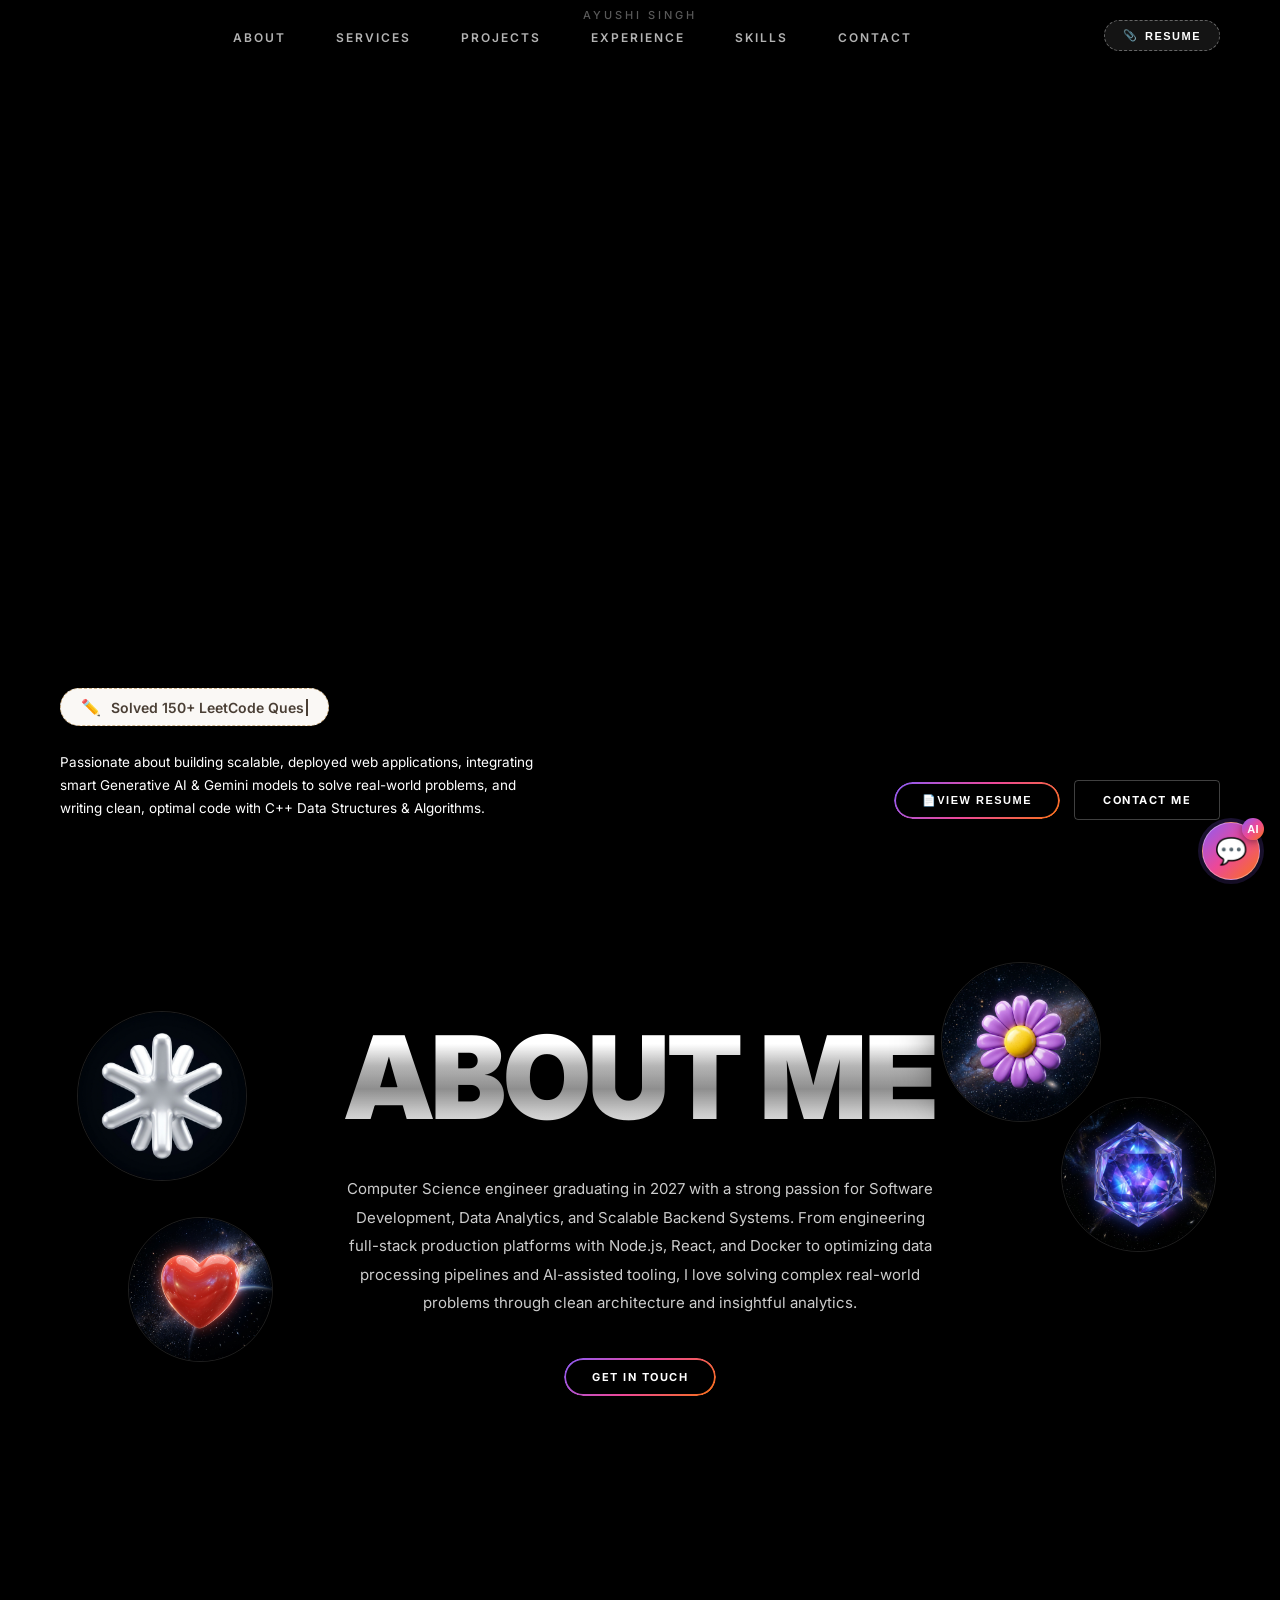
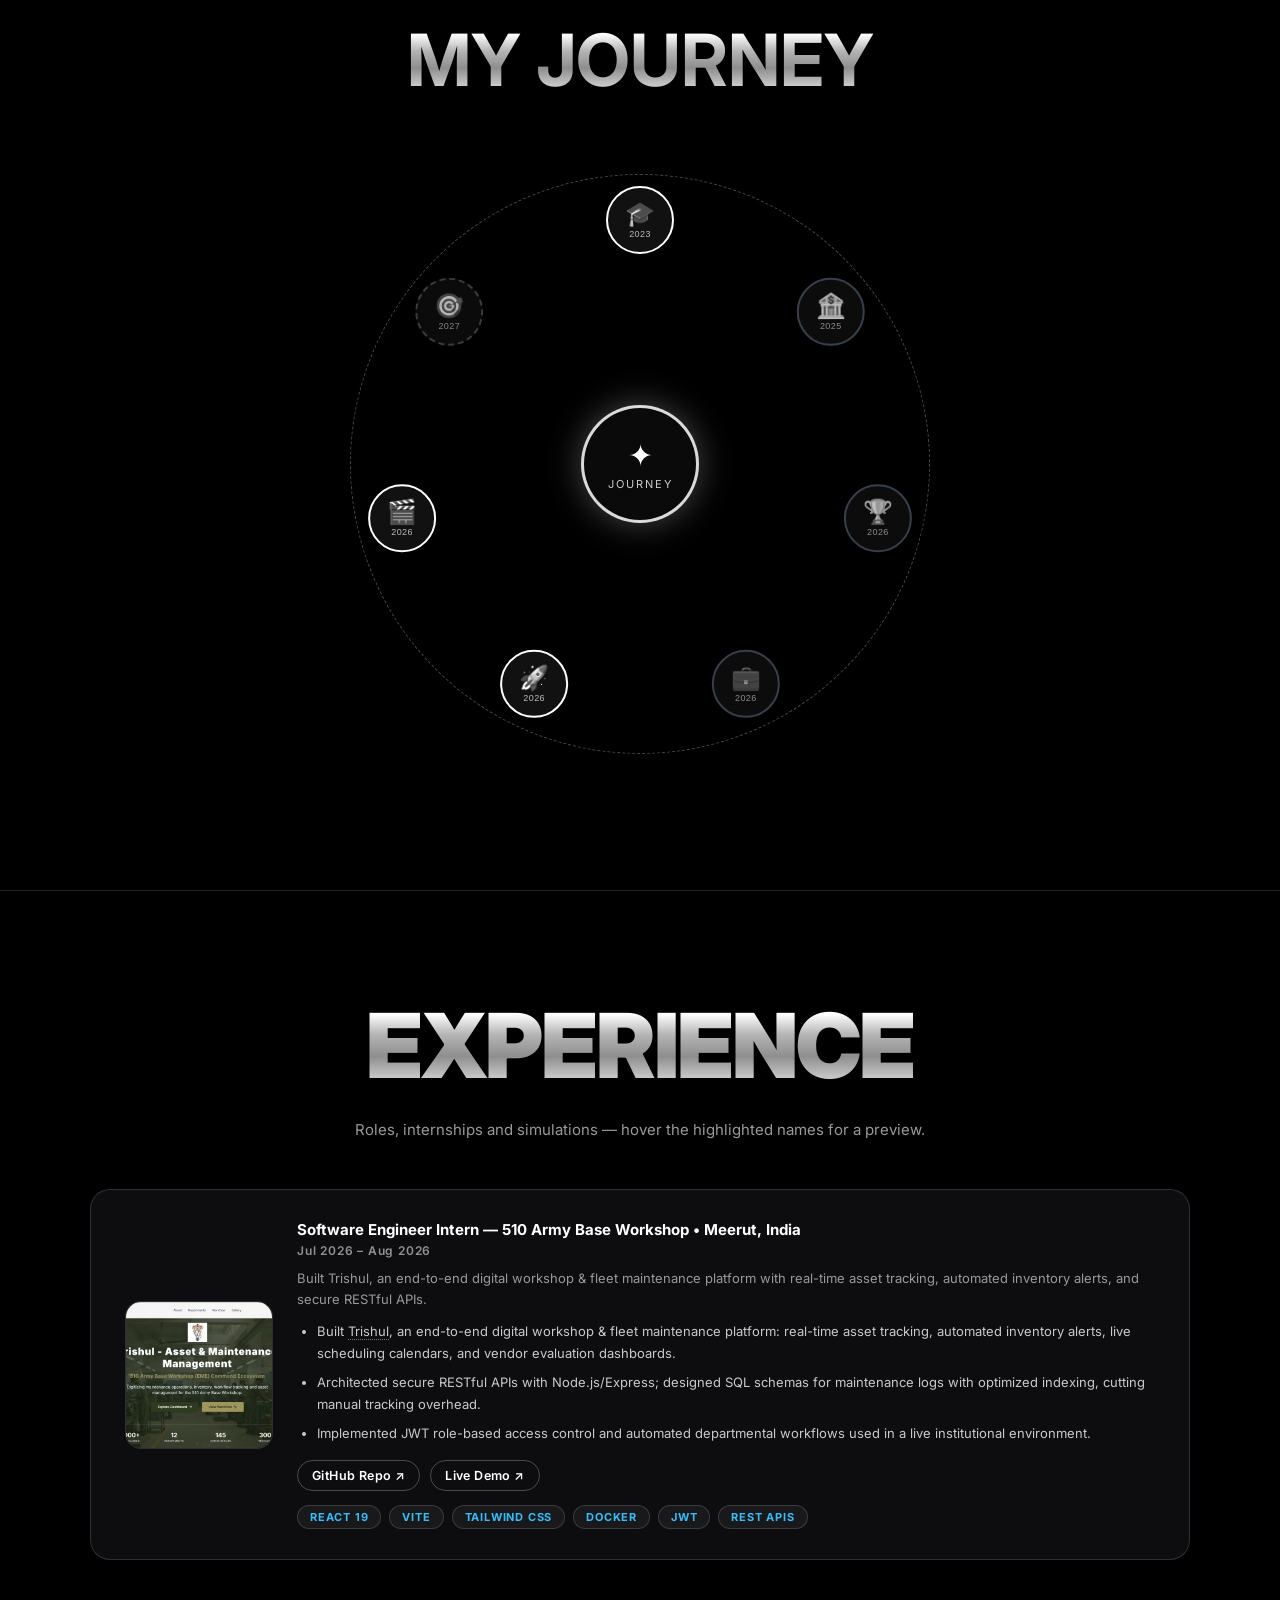
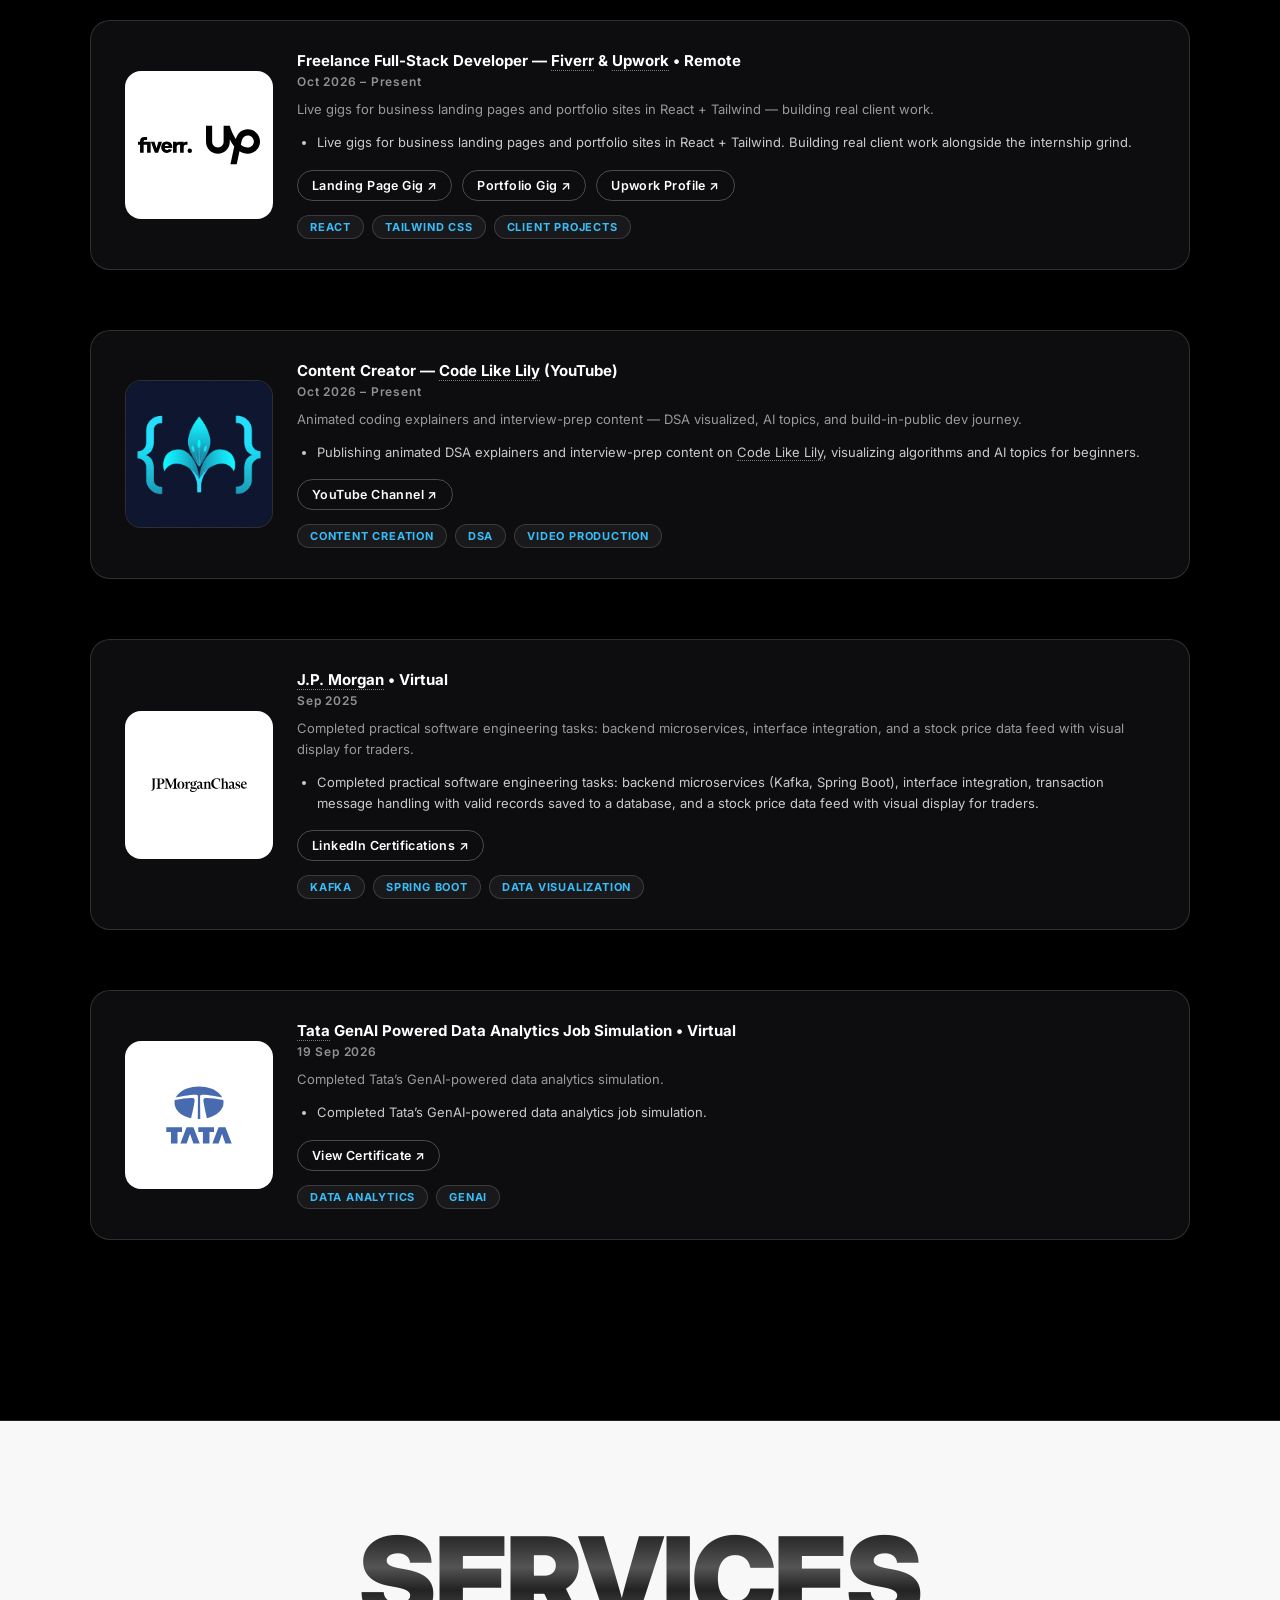
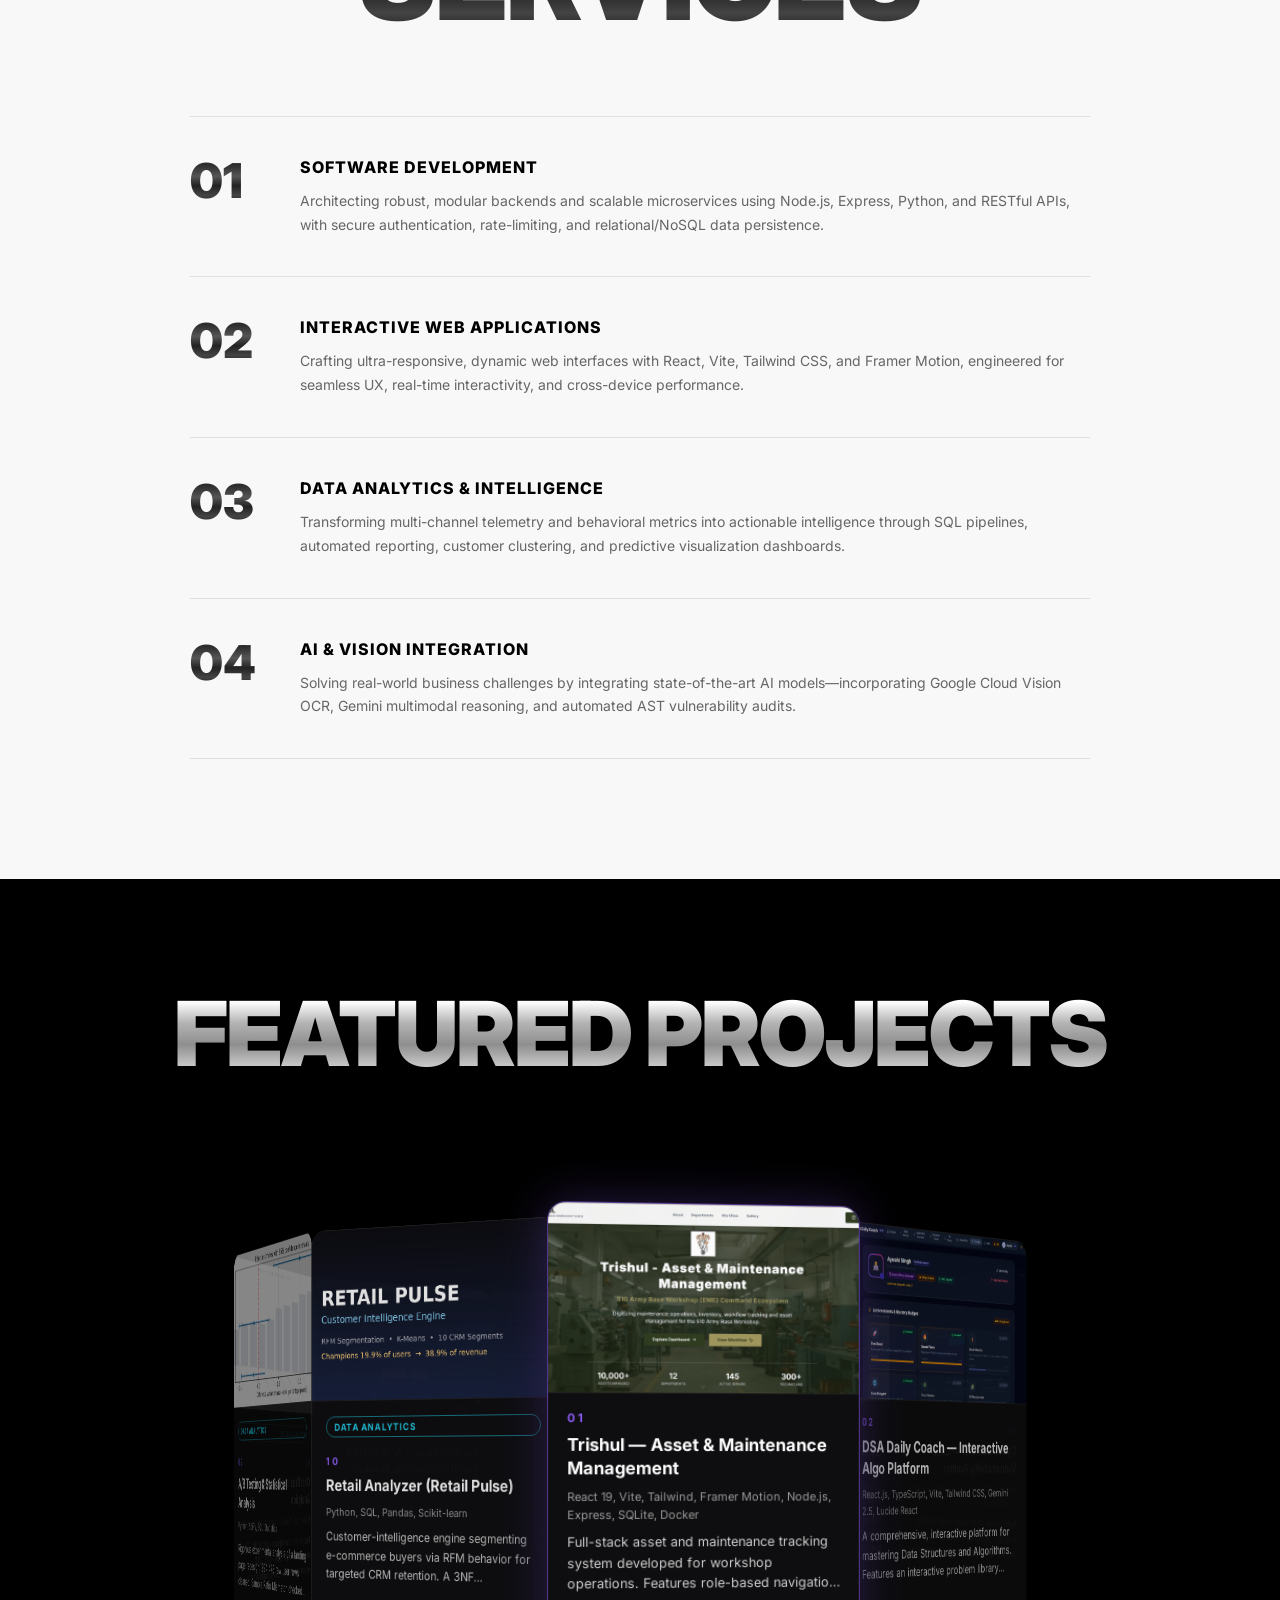
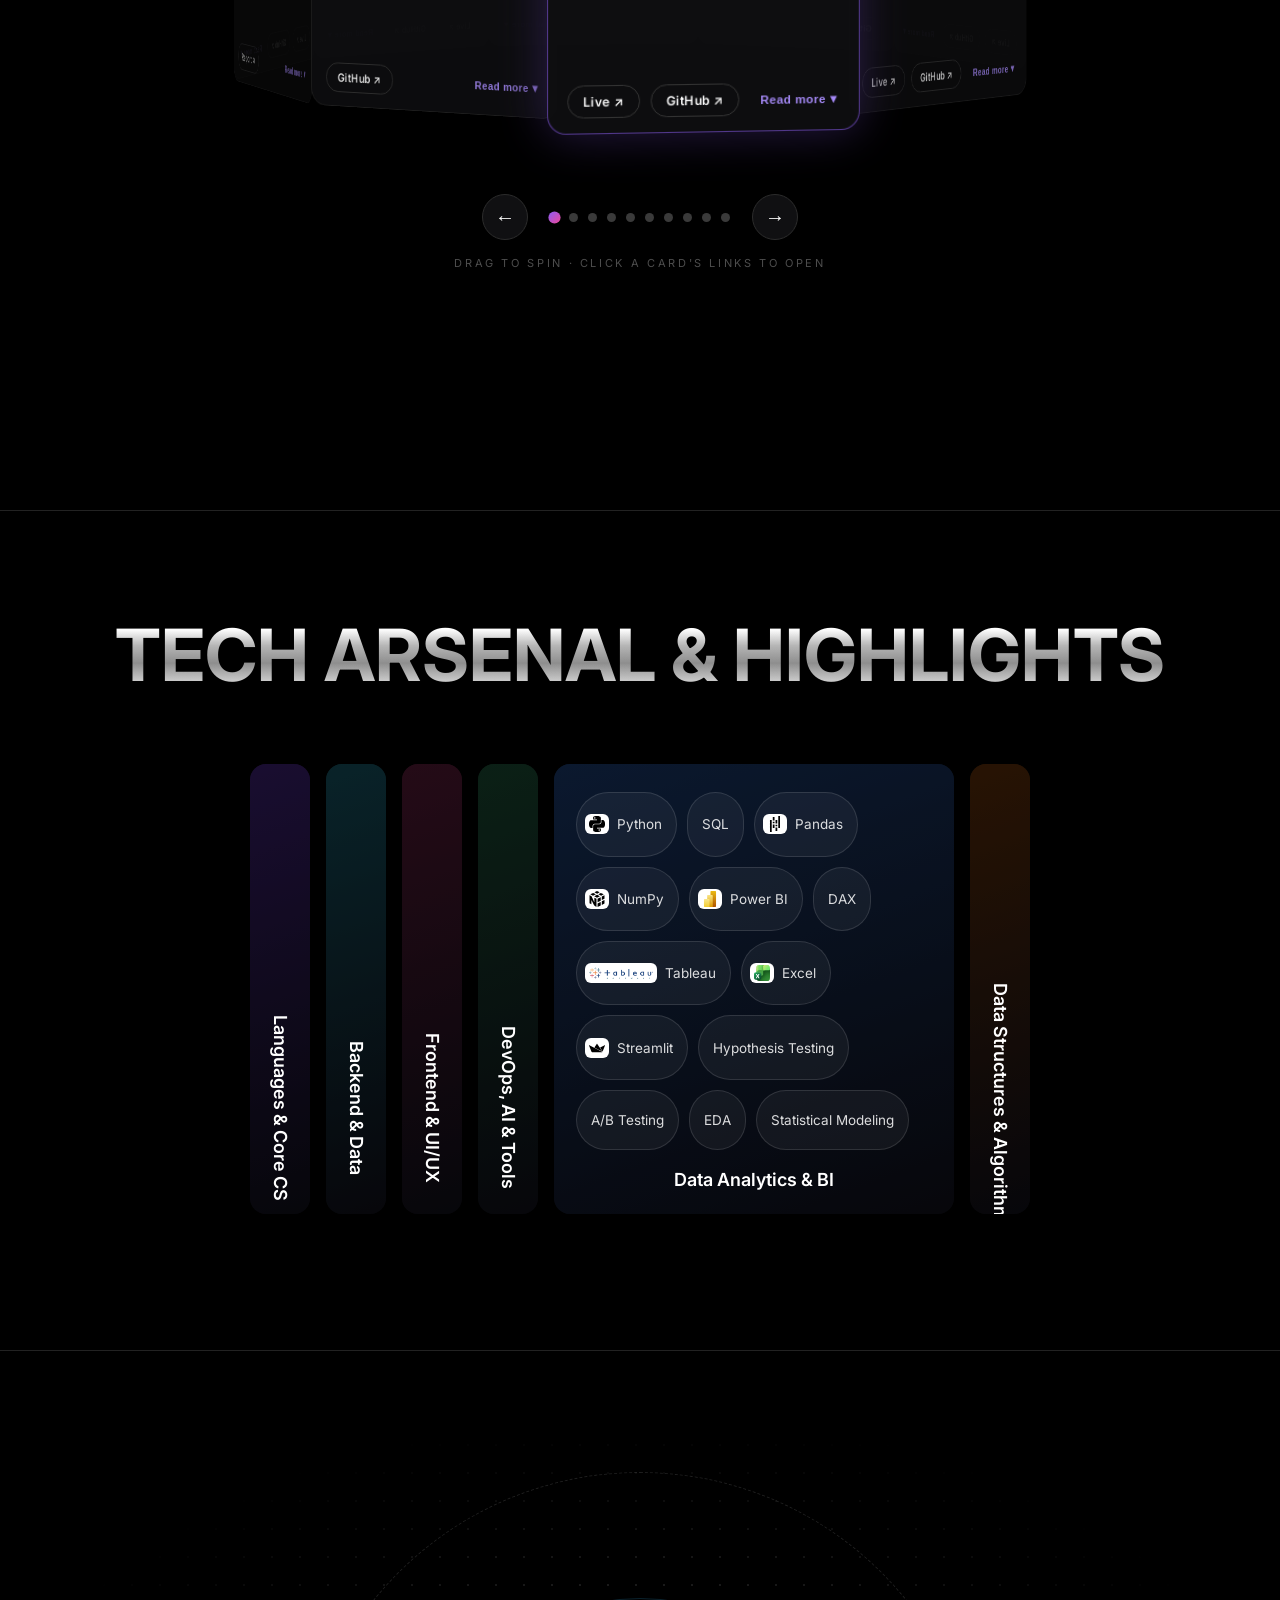
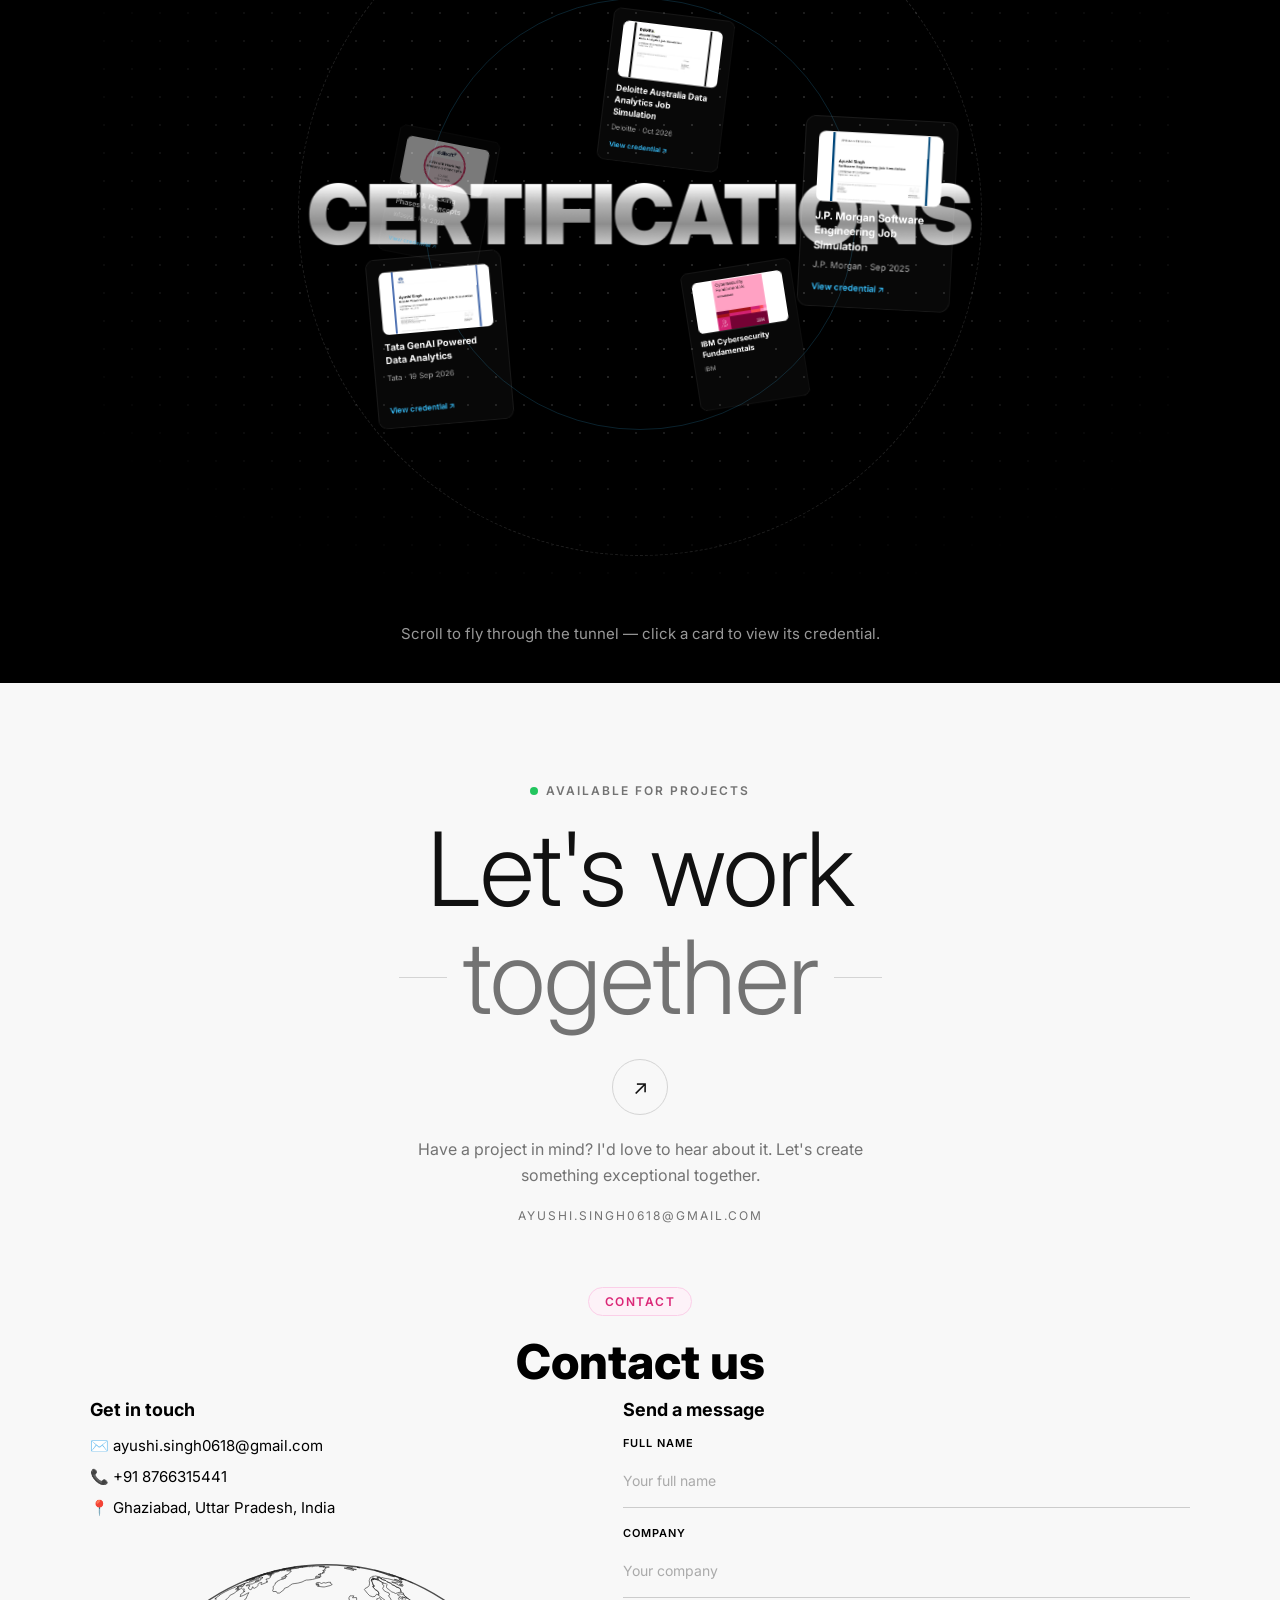
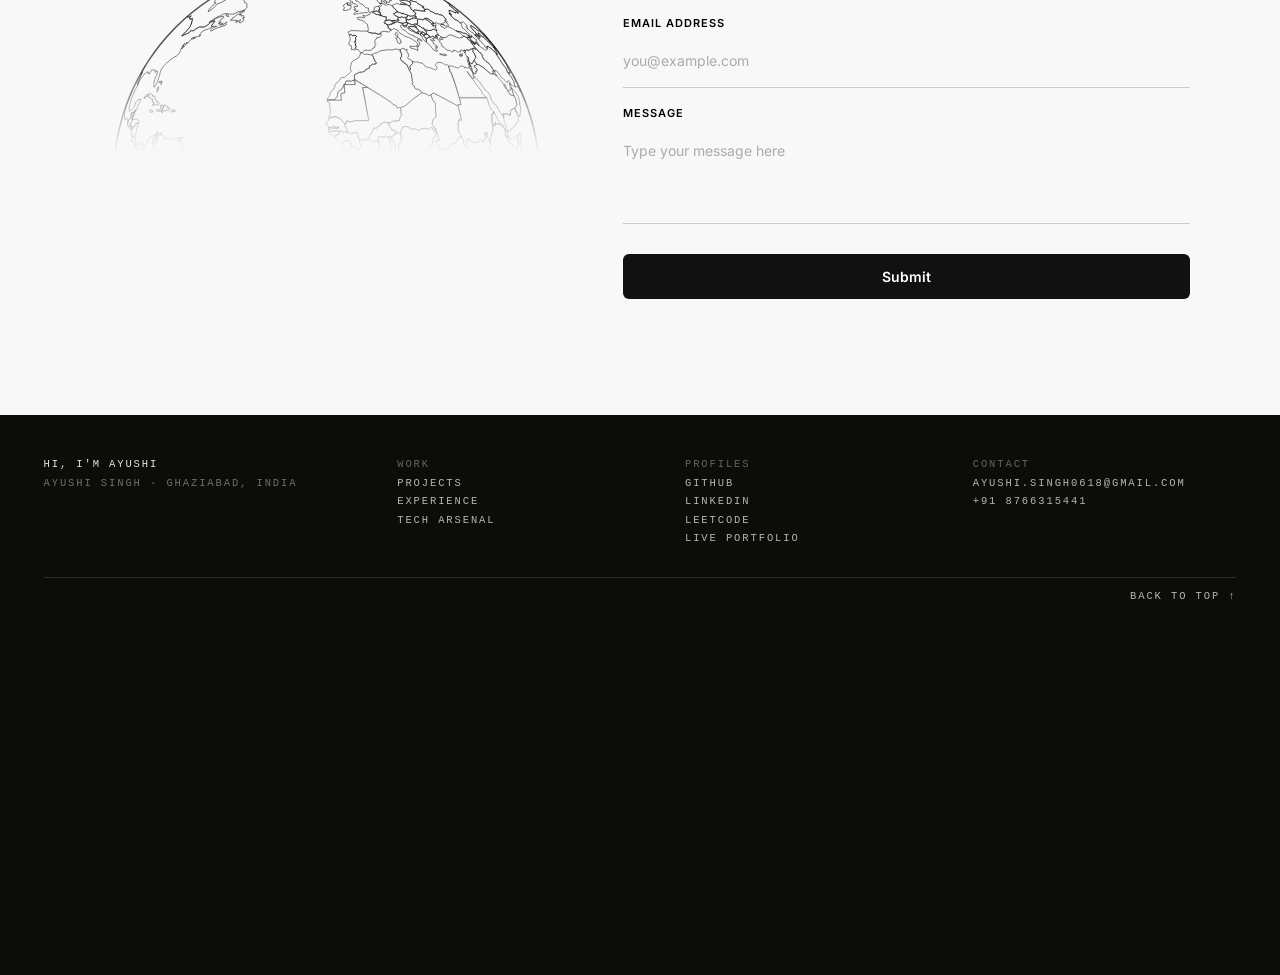
<file: index.html>
<!DOCTYPE html>
<html lang="en">

<head>
  <meta charset="UTF-8">
  <meta name="viewport" content="width=device-width, initial-scale=1.0">
  <meta name="description"
    content="Ayushi Singh — Software Developer, Data Analyst & Software Engineer. Building interactive web applications, high-scale backends and data-driven systems.">
  <title>Ayushi Singh — Software Developer & Data Analyst</title>
  <link rel="stylesheet" href="style.css">
  <link rel="icon"
    href="data:image/svg+xml,<svg xmlns='http://www.w3.org/2000/svg' viewBox='0 0 100 100'><text y='.9em' font-size='90'>💻</text></svg>">
</head>

<body>

  <!-- ===== VAPOUR TEXT INTRO ===== -->
  <div id="vapour-intro" aria-hidden="true">
    <canvas id="vapour-canvas"></canvas>
    <p class="vapour-skip-hint">click anywhere to skip</p>
  </div>

  <!-- ===== NAVIGATION ===== -->
  <nav class="navbar" id="navbar">
    <span class="nav-center">Ayushi Singh</span>
    <ul class="nav-links">
      <li><a href="#about">About</a></li>
      <li><a href="#services">Services</a></li>
      <li><a href="#projects">Projects</a></li>
      <li><a href="#experience">Experience</a></li>
      <li><a href="#skills">Skills</a></li>
      <li><a href="#contact">Contact</a></li>
    </ul>
    <button class="btn-resume-nav" id="open-resume-nav" title="View Ayushi's Resume">
      <span>📎</span> Resume
    </button>
  </nav>

  <!-- ===== HERO SECTION ===== -->
  <section class="hero" id="hero">
    <div class="hwf-root" data-hwf-root data-wordmark="hi i'm ayushi" data-show-full="true" data-bg="#000000" data-ink="#e9e4da" data-warm="#e9762b" style="height: 340px; --hwf-bg: #000000; --hwf-ink: #e9e4da; --hwf-mono: 'JetBrains Mono', 'SF Mono', ui-monospace, Menlo, Consolas, monospace;">
      <canvas aria-hidden="true"></canvas>
      <span class="hwf-sr">Hi, I'm Ayushi</span>
    </div>
    <h1 class="hwf-sr">Hi, I'm Ayushi</h1>

    <div class="hero-character-wrap">
      <img src="assets/ayushi-avatar.jpg" alt="3D Stylized Avatar of Ayushi Singh" class="hero-character">
    </div>

    <div class="hero-bottom">
      <div class="hero-subtitle-box">
        <div class="hero-typewriter-pill">
          <span class="typewriter-icon-left">✏️</span>
          <span class="typewriter-text" id="typewriter">Full Stack Software Engineer</span>
        </div>
        <p class="hero-subtitle"
          style="color: #ffffff; text-transform: none; font-size: 13.5px; line-height: 1.7; max-width: 480px; font-weight: 400; letter-spacing: 0;">
          Passionate about building scalable, deployed web applications, integrating smart Generative AI & Gemini models
          to solve real-world problems, and writing clean, optimal code with C++ Data Structures & Algorithms.
        </p>
      </div>
      <div class="hero-actions">
        <button class="btn-gradient" id="hero-resume-btn">
          <span>📄</span> View Resume
        </button>
        <a href="#contact" class="btn-outline-hero" id="hero-cta">Contact Me</a>
      </div>
    </div>
  </section>

  <!-- ===== ABOUT ME SECTION ===== -->
  <section class="about" id="about">
    <!-- Decorative 3D elements -->
    <div class="about-decor decor-star">
      <img src="assets/3d-star.jpg" alt="" aria-hidden="true">
    </div>
    <div class="about-decor decor-gem">
      <img src="assets/3d-gem.jpg" alt="" aria-hidden="true">
    </div>
    <div class="about-decor decor-heart">
      <img src="assets/3d-heart.jpg" alt="" aria-hidden="true">
    </div>
    <div class="about-decor decor-flower">
      <img src="assets/3d-flower.jpg" alt="" aria-hidden="true">
    </div>

    <h2 class="about-heading chrome-text reveal">ABOUT ME</h2>
    <p class="about-text reveal delay-1">
      Computer Science engineer graduating in 2027 with a strong passion for Software Development, Data Analytics, and
      Scalable Backend Systems.
      From engineering full-stack production platforms with Node.js, React, and Docker to optimizing data processing
      pipelines and AI-assisted tooling,
      I love solving complex real-world problems through clean architecture and insightful analytics.
    </p>
    <div class="about-btn reveal delay-2">
      <a href="#contact" class="btn-gradient">Get In Touch</a>
    </div>
  </section>


  <!-- ===== EXPERIENCE SECTION ===== -->
  <section class="experience-section" id="experience">
    <div class="experience-container">
      <h2 class="chrome-text reveal"
        style="text-align: center; font-size: clamp(40px, 7vw, 90px); margin-bottom: 20px; font-weight: 900; letter-spacing: -2px;">
        EXPERIENCE</h2>
      <p class="reveal" style="text-align:center; color: rgba(255,255,255,0.6); margin-bottom: 50px; font-size: 15px;">
        Roles, internships and simulations &mdash; hover the highlighted names for a preview.</p>

      <div class="experience-list reveal delay-1">
      <div class="experience-bar reveal">
        <div class="exp-media"><img src="assets/trishul-1.png" alt="Trishul project screenshot" loading="lazy"></div>
        <div class="exp-details">
          <h4>Software Engineer Intern &mdash; 510 Army Base Workshop &bull; Meerut, India</h4>
          <div class="exp-date">Jul 2026 &ndash; Aug 2026</div>
          <p class="exp-desc">Built Trishul, an end-to-end digital workshop &amp; fleet maintenance platform with real-time asset tracking, automated inventory alerts, and secure RESTful APIs.</p>
          <ul class="exp-bullets">
            <li>Built <span class="exp-hover" data-preview="trishul">Trishul</span>, an end-to-end digital workshop &amp; fleet maintenance platform: real-time asset tracking, automated inventory alerts, live scheduling calendars, and vendor evaluation dashboards.</li>
            <li>Architected secure RESTful APIs with Node.js/Express; designed SQL schemas for maintenance logs with optimized indexing, cutting manual tracking overhead.</li>
            <li>Implemented JWT role-based access control and automated departmental workflows used in a live institutional environment.</li>
          </ul>
          <div class="exp-links">
            <a class="exp-link" href="https://github.com/ayushi0618/kavach-" target="_blank" rel="noopener noreferrer">GitHub Repo &#8599;</a>
            <a class="exp-link" href="https://trishul-eight.vercel.app/admin/analytics" target="_blank" rel="noopener noreferrer">Live Demo &#8599;</a>
          </div>
          <div class="exp-tags-row">
            <span class="exp-tag">React 19</span>
            <span class="exp-tag">Vite</span>
            <span class="exp-tag">Tailwind CSS</span>
            <span class="exp-tag">Docker</span>
            <span class="exp-tag">JWT</span>
            <span class="exp-tag">REST APIs</span>
          </div>
        </div>
      </div>
      <div class="experience-bar reveal">
        <div class="exp-media exp-media-logo"><img src="assets/logos/fiverr.svg" alt="Fiverr" loading="lazy"><img src="assets/logos/upwork.svg" alt="Upwork" loading="lazy"></div>
        <div class="exp-details">
          <h4>Freelance Full-Stack Developer &mdash; <span class="exp-hover" data-preview="freelance">Fiverr</span> &amp; <span class="exp-hover" data-preview="freelance">Upwork</span> &bull; Remote</h4>
          <div class="exp-date">Oct 2026 &ndash; Present</div>
          <p class="exp-desc">Live gigs for business landing pages and portfolio sites in React + Tailwind &mdash; building real client work.</p>
          <ul class="exp-bullets">
            <li>Live gigs for business landing pages and portfolio sites in React + Tailwind. Building real client work alongside the internship grind.</li>
          </ul>
          <div class="exp-links">
            <a class="exp-link" href="https://www.fiverr.com/ayushisingh504/build-a-modern-responsive-business-landing-page-in-react" target="_blank" rel="noopener noreferrer">Landing Page Gig &#8599;</a>
            <a class="exp-link" href="https://www.fiverr.com/ayushisingh504/create-a-stunning-portfolio-website-that-gets-you-noticed" target="_blank" rel="noopener noreferrer">Portfolio Gig &#8599;</a>
            <a class="exp-link" href="https://www.upwork.com/freelancers/~01e946418aff1cc53e" target="_blank" rel="noopener noreferrer">Upwork Profile &#8599;</a>
          </div>
          <div class="exp-tags-row">
            <span class="exp-tag">React</span>
            <span class="exp-tag">Tailwind CSS</span>
            <span class="exp-tag">Client Projects</span>
          </div>
        </div>
      </div>
      <div class="experience-bar reveal">
        <div class="exp-media"><img src="assets/logos/codelikelily.png" alt="Code Like Lily channel logo" loading="lazy"></div>
        <div class="exp-details">
          <h4>Content Creator &mdash; <span class="exp-hover" data-preview="codelikelily">Code Like Lily</span> (YouTube)</h4>
          <div class="exp-date">Oct 2026 &ndash; Present</div>
          <p class="exp-desc">Animated coding explainers and interview-prep content &mdash; DSA visualized, AI topics, and build-in-public dev journey.</p>
          <ul class="exp-bullets">
            <li>Publishing animated DSA explainers and interview-prep content on <span class="exp-hover" data-preview="codelikelily">Code Like Lily</span>, visualizing algorithms and AI topics for beginners.</li>
          </ul>
          <div class="exp-links">
            <a class="exp-link" href="https://www.youtube.com/@liliescodes" target="_blank" rel="noopener noreferrer">YouTube Channel &#8599;</a>
          </div>
          <div class="exp-tags-row">
            <span class="exp-tag">Content Creation</span>
            <span class="exp-tag">DSA</span>
            <span class="exp-tag">Video Production</span>
          </div>
        </div>
      </div>
      <div class="experience-bar reveal">
        <div class="exp-media exp-media-logo"><img class="logo-wide" src="assets/logos/jpmorganchase.svg" alt="JPMorgan Chase logo" loading="lazy"></div>
        <div class="exp-details">
          <h4><span class="exp-hover" data-preview="jpmorgan">J.P. Morgan</span> &bull; Virtual</h4>
          <div class="exp-date">Sep 2025</div>
          <p class="exp-desc">Completed practical software engineering tasks: backend microservices, interface integration, and a stock price data feed with visual display for traders.</p>
          <ul class="exp-bullets">
            <li>Completed practical software engineering tasks: backend microservices (Kafka, Spring Boot), interface integration, transaction message handling with valid records saved to a database, and a stock price data feed with visual display for traders.</li>
          </ul>
          <div class="exp-links">
            <a class="exp-link" href="https://www.theforage.com/completion-certificates/Sj7temL583QAYpHXD/E6McHJDKsQYh79moz_Sj7temL583QAYpHXD_68cfb30d010f69612c2b4b20_1759203359111_completion_certificate.pdf" target="_blank" rel="noopener noreferrer">LinkedIn Certifications &#8599;</a>
          </div>
          <div class="exp-tags-row">
            <span class="exp-tag">Kafka</span>
            <span class="exp-tag">Spring Boot</span>
            <span class="exp-tag">Data Visualization</span>
          </div>
        </div>
      </div>
      <div class="experience-bar reveal">
        <div class="exp-media exp-media-logo"><img class="logo-wide" src="assets/logos/tata.svg" alt="Tata logo" loading="lazy"></div>
        <div class="exp-details">
          <h4><span class="exp-hover" data-preview="tata">Tata</span> GenAI Powered Data Analytics Job Simulation &bull; Virtual</h4>
          <div class="exp-date">19 Sep 2026</div>
          <p class="exp-desc">Completed Tata&rsquo;s GenAI-powered data analytics simulation.</p>
          <ul class="exp-bullets">
            <li>Completed Tata&rsquo;s GenAI-powered data analytics job simulation.</li>
          </ul>
          <div class="exp-links">
            <a class="exp-link" href="https://drive.google.com/file/d/1M-NdrFGB6un7Y_RwoZTe3vNK2QL683BX/view" target="_blank" rel="noopener noreferrer">View Certificate &#8599;</a>
          </div>
          <div class="exp-tags-row">
            <span class="exp-tag">Data Analytics</span>
            <span class="exp-tag">GenAI</span>
          </div>
        </div>
      </div>
      </div>
    </div>
  </section>

  <!-- ===== SERVICES SECTION ===== -->
  <section class="services" id="services">
    <h2 class="services-heading chrome-text-dark reveal">SERVICES</h2>
    <div class="services-list">
      <div class="service-item reveal delay-1">
        <span class="service-number chrome-text-dark">01</span>
        <div class="service-content">
          <h3 class="service-title">Software Development</h3>
          <p class="service-desc">
            Architecting robust, modular backends and scalable microservices using Node.js, Express, Python, and RESTful
            APIs, with secure authentication, rate-limiting, and relational/NoSQL data persistence.
          </p>
        </div>
      </div>
      <div class="service-item reveal delay-2">
        <span class="service-number chrome-text-dark">02</span>
        <div class="service-content">
          <h3 class="service-title">Interactive Web Applications</h3>
          <p class="service-desc">
            Crafting ultra-responsive, dynamic web interfaces with React, Vite, Tailwind CSS, and Framer Motion,
            engineered for seamless UX, real-time interactivity, and cross-device performance.
          </p>
        </div>
      </div>
      <div class="service-item reveal delay-3">
        <span class="service-number chrome-text-dark">03</span>
        <div class="service-content">
          <h3 class="service-title">Data Analytics & Intelligence</h3>
          <p class="service-desc">
            Transforming multi-channel telemetry and behavioral metrics into actionable intelligence through SQL
            pipelines, automated reporting, customer clustering, and predictive visualization dashboards.
          </p>
        </div>
      </div>
      <div class="service-item reveal delay-4">
        <span class="service-number chrome-text-dark">04</span>
        <div class="service-content">
          <h3 class="service-title">AI & Vision Integration</h3>
          <p class="service-desc">
            Solving real-world business challenges by integrating state-of-the-art AI models—incorporating Google Cloud
            Vision OCR, Gemini multimodal reasoning, and automated AST vulnerability audits.
          </p>
        </div>
      </div>
    </div>
  </section>

  <!-- ===== PROJECTS SECTION ===== -->
  <section class="projects" id="projects">
    <h2 class="projects-main-title chrome-text reveal"
      style="text-align: center; font-size: clamp(40px, 7vw, 90px); margin-bottom: 60px; font-weight: 900; letter-spacing: -2px;">
      FEATURED PROJECTS</h2>

    <!-- ===== CIRCULAR GALLERY: rotating 3D project ring ===== -->
    <div class="cg-wrap reveal">
      <div class="cg-stage" id="cg-stage">
        <div class="cg-ring" id="cg-ring"></div>
      </div>
      <div class="cg-controls">
        <button class="cg-arrow" id="cg-prev" aria-label="Previous project">&#8592;</button>
        <div class="cg-dots" id="cg-dots" role="tablist" aria-label="Projects"></div>
        <button class="cg-arrow" id="cg-next" aria-label="Next project">&#8594;</button>
      </div>
      <p class="cg-hint">drag to spin &middot; click a card's links to open</p>
    </div>
  </section>




  <!-- ===== SKILLS SECTION ===== -->
  <section class="skills-section" id="skills">
    <div class="skills-container">
      <h2 class="chrome-text reveal"
        style="font-size: clamp(36px, 6vw, 72px); text-align: center; margin-bottom: 50px;">TECH ARSENAL & HIGHLIGHTS
      </h2>

      <div class="ta-accordion reveal">
        <div class="ta-panel" data-ta-panel>
          <div class="ta-panel-bg ta-bg-0"></div>
          <div class="ta-panel-overlay"></div>
          <div class="ta-panel-chips skill-chips">
            <span class="skill-chip"><img src="assets/logos/python.svg" alt="" loading="lazy">Python</span>
            <span class="skill-chip skill-chip-text">Java</span>
            <span class="skill-chip"><img src="assets/logos/cplusplus.svg" alt="" loading="lazy">C++</span>
            <span class="skill-chip"><img src="assets/logos/javascript.svg" alt="" loading="lazy">JavaScript</span>
            <span class="skill-chip skill-chip-text">SQL</span>
            <span class="skill-chip skill-chip-text">Data Structures &amp; Algorithms</span>
            <span class="skill-chip skill-chip-text">DBMS</span>
            <span class="skill-chip skill-chip-text">Operating Systems</span>
            <span class="skill-chip skill-chip-text">Computer Networks</span>
            <span class="skill-chip skill-chip-text">OOP</span>
            <span class="skill-chip skill-chip-hot">200+ LeetCode</span>
          </div>
          <span class="ta-panel-title">Languages & Core CS</span>
        </div>
        <div class="ta-panel" data-ta-panel>
          <div class="ta-panel-bg ta-bg-1"></div>
          <div class="ta-panel-overlay"></div>
          <div class="ta-panel-chips skill-chips">
            <span class="skill-chip"><img src="assets/logos/nodedotjs.svg" alt="" loading="lazy">Node.js</span>
            <span class="skill-chip"><img src="assets/logos/express.svg" alt="" loading="lazy">Express.js</span>
            <span class="skill-chip skill-chip-text">REST APIs</span>
            <span class="skill-chip skill-chip-text">WebSockets</span>
            <span class="skill-chip skill-chip-text">JWT</span>
            <span class="skill-chip"><img src="assets/logos/zod.svg" alt="" loading="lazy">Zod</span>
            <span class="skill-chip"><img src="assets/logos/postgresql.svg" alt="" loading="lazy">PostgreSQL</span>
            <span class="skill-chip"><img src="assets/logos/supabase.svg" alt="" loading="lazy">Supabase</span>
            <span class="skill-chip"><img src="assets/logos/sqlite.svg" alt="" loading="lazy">SQLite</span>
            <span class="skill-chip"><img src="assets/logos/mongodb.svg" alt="" loading="lazy">MongoDB</span>
            <span class="skill-chip"><img src="assets/logos/drizzle.svg" alt="" loading="lazy">Drizzle ORM</span>
            <span class="skill-chip skill-chip-text">Data Pipelines</span>
          </div>
          <span class="ta-panel-title">Backend &amp; Data</span>
        </div>
        <div class="ta-panel" data-ta-panel>
          <div class="ta-panel-bg ta-bg-2"></div>
          <div class="ta-panel-overlay"></div>
          <div class="ta-panel-chips skill-chips">
            <span class="skill-chip"><img src="assets/logos/react.svg" alt="" loading="lazy">React.js</span>
            <span class="skill-chip"><img src="assets/logos/vite.svg" alt="" loading="lazy">Vite</span>
            <span class="skill-chip"><img src="assets/logos/tailwindcss.svg" alt="" loading="lazy">Tailwind CSS</span>
            <span class="skill-chip"><img src="assets/logos/framer.svg" alt="" loading="lazy">Framer Motion</span>
            <span class="skill-chip skill-chip-text">Recharts</span>
            <span class="skill-chip"><img src="assets/logos/lucide.svg" alt="" loading="lazy">Lucide React</span>
            <span class="skill-chip skill-chip-text">Responsive Mobile-First Architecture</span>
          </div>
          <span class="ta-panel-title">Frontend &amp; UI/UX</span>
        </div>
        <div class="ta-panel" data-ta-panel>
          <div class="ta-panel-bg ta-bg-3"></div>
          <div class="ta-panel-overlay"></div>
          <div class="ta-panel-chips skill-chips">
            <span class="skill-chip"><img src="assets/logos/docker.svg" alt="" loading="lazy">Docker</span>
            <span class="skill-chip"><img src="assets/logos/git.svg" alt="" loading="lazy">Git</span>
            <span class="skill-chip"><img src="assets/logos/github.svg" alt="" loading="lazy">GitHub</span>
            <span class="skill-chip"><img src="assets/logos/postman.svg" alt="" loading="lazy">Postman</span>
            <span class="skill-chip"><img src="assets/logos/vercel.svg" alt="" loading="lazy">Vercel</span>
            <span class="skill-chip"><img src="assets/logos/render.svg" alt="" loading="lazy">Render</span>
            <span class="skill-chip skill-chip-text">Gemini API</span>
            <span class="skill-chip skill-chip-text">Google Cloud Vision OCR</span>
            <span class="skill-chip skill-chip-text">IBM Cybersecurity Certified</span>
          </div>
          <span class="ta-panel-title">DevOps, AI &amp; Tools</span>
        </div>
        <div class="ta-panel ta-active" data-ta-panel>
          <div class="ta-panel-bg ta-bg-4"></div>
          <div class="ta-panel-overlay"></div>
          <div class="ta-panel-chips skill-chips">
            <span class="skill-chip"><img src="assets/logos/python.svg" alt="" loading="lazy">Python</span>
            <span class="skill-chip skill-chip-text">SQL</span>
            <span class="skill-chip"><img src="assets/logos/pandas.svg" alt="" loading="lazy">Pandas</span>
            <span class="skill-chip"><img src="assets/logos/numpy.svg" alt="" loading="lazy">NumPy</span>
            <span class="skill-chip"><img src="assets/logos/powerbi.svg" alt="" loading="lazy">Power BI</span>
            <span class="skill-chip skill-chip-text">DAX</span>
            <span class="skill-chip"><img src="assets/logos/tableau.png" alt="" loading="lazy">Tableau</span>
            <span class="skill-chip"><img src="assets/logos/excel.svg" alt="" loading="lazy">Excel</span>
            <span class="skill-chip"><img src="assets/logos/streamlit.svg" alt="" loading="lazy">Streamlit</span>
            <span class="skill-chip skill-chip-text">Hypothesis Testing</span>
            <span class="skill-chip skill-chip-text">A/B Testing</span>
            <span class="skill-chip skill-chip-text">EDA</span>
            <span class="skill-chip skill-chip-text">Statistical Modeling</span>
          </div>
          <span class="ta-panel-title">Data Analytics &amp; BI</span>
        </div>
        <div class="ta-panel" data-ta-panel id="dsa">
          <div class="ta-panel-bg ta-bg-5"></div>
          <div class="ta-panel-overlay"></div>
          <div class="ta-panel-chips skill-chips">
            <span class="skill-chip skill-chip-hot" title="Topic counts from her public LeetCode profile (ayushi0618), verified 31 Oct 2026">225 Problems Solved</span>
            <span class="skill-chip">Easy 89</span>
            <span class="skill-chip">Medium 106</span>
            <span class="skill-chip">Hard 30</span>
            <span class="skill-chip" title="Focus: Fundamentals &amp; Traversal">Arrays 89</span>
            <span class="skill-chip" title="Focus: Parsing &amp; Substrings">Strings 56</span>
            <span class="skill-chip" title="Focus: Queries &amp; Joins">Database / SQL 51</span>
            <span class="skill-chip" title="Focus: Number Theory &amp; Logic">Math 38</span>
            <span class="skill-chip" title="Focus: Lookups &amp; Frequency Maps">Hash Table 34</span>
            <span class="skill-chip" title="Focus: Window &amp; Array Search">Two Pointers 27</span>
            <a class="skill-chip" href="https://leetcode.com/u/ayushi0618/" target="_blank" rel="noopener noreferrer">View LeetCode Profile &#8599;</a>
            <a class="skill-chip" href="https://neetcode.io/user/GoldenBatgirl195" target="_blank" rel="noopener noreferrer">NeetCode Profile &#8599;</a>
          </div>
          <span class="ta-panel-title">Data Structures &amp; Algorithms</span>
        </div>
      </div>

    </div>
  </section>

  <!-- ===== CERTIFICATIONS TUNNEL SECTION (vanilla port of perspective-tunnel-hero) ===== -->
  <section class="cert-tunnel-section" id="certifications">
    <div class="cert-tunnel-container">
      <h2 class="cert-tunnel-sr">Certifications</h2>
      <div class="cert-tunnel-stage" id="certTunnelStage">
        <div class="cert-tunnel-bg" aria-hidden="true"></div>
        <div class="cert-tunnel-ring cert-tunnel-ring-1" aria-hidden="true"></div>
        <div class="cert-tunnel-ring cert-tunnel-ring-2" aria-hidden="true"></div>
        <div class="cert-tunnel-anchor" aria-hidden="true">
          <span class="cert-tunnel-anchor-title chrome-text">CERTIFICATIONS</span>
        </div>
        <div class="cert-tunnel-plane" id="certTunnelPlane">
          <a class="cert-tunnel-card" href="https://www.theforage.com/completion-certificates/Sj7temL583QAYpHXD/E6McHJDKsQYh79moz_Sj7temL583QAYpHXD_68cfb30d010f69612c2b4b20_1759203359111_completion_certificate.pdf" target="_blank" rel="noopener noreferrer" aria-label="J.P. Morgan Software Engineering Job Simulation, J.P. Morgan, September 2025 — view credential">
            <img class="cert-tunnel-img" src="assets/certs/jpmorgan.jpg" alt="J.P. Morgan Software Engineering Job Simulation certificate">
            <span class="cert-tunnel-name">J.P. Morgan Software Engineering Job Simulation</span>
            <span class="cert-tunnel-meta">J.P. Morgan · Sep 2025</span>
            <span class="cert-tunnel-view">View credential ↗</span>
          </a>
          <a class="cert-tunnel-card" href="https://drive.google.com/file/d/1M-NdrFGB6un7Y_RwoZTe3vNK2QL683BX/view" target="_blank" rel="noopener noreferrer" aria-label="Tata GenAI Powered Data Analytics, Tata, 19 September 2026 — view credential">
            <img class="cert-tunnel-img" src="assets/certs/tata.jpg" alt="Tata GenAI Powered Data Analytics Job Simulation certificate">
            <span class="cert-tunnel-name">Tata GenAI Powered Data Analytics</span>
            <span class="cert-tunnel-meta">Tata · 19 Sep 2026</span>
            <span class="cert-tunnel-view">View credential ↗</span>
          </a>
          <a class="cert-tunnel-card" href="https://www.theforage.com/completion-certificates/9PBTqmSxAf6zZTseP/io9DzWKe3PTsiS6GG_9PBTqmSxAf6zZTseP_68cfb30d010f69612c2b4b20_1793252837581_completion_certificate.pdf" target="_blank" rel="noopener noreferrer" aria-label="Deloitte Australia Data Analytics Job Simulation, Deloitte, October 2026 — view credential">
            <img class="cert-tunnel-img" src="assets/certs/deloitte.jpg" alt="Deloitte Australia Data Analytics Job Simulation certificate">
            <span class="cert-tunnel-name">Deloitte Australia Data Analytics Job Simulation</span>
            <span class="cert-tunnel-meta">Deloitte · Oct 2026</span>
            <span class="cert-tunnel-view">View credential ↗</span>
          </a>
          <article class="cert-tunnel-card">
            <img class="cert-tunnel-img" src="assets/certs/ibm.png" alt="IBM SkillsBuild Cybersecurity Fundamentals badge">
            <span class="cert-tunnel-name">IBM Cybersecurity Fundamentals</span>
            <span class="cert-tunnel-meta">IBM</span>
          </article>
          <a class="cert-tunnel-card" href="https://skillsoft.digitalbadges.skillsoft.com/4ea55691-5c73-4a01-8d6a-cfb61f2c31e3" target="_blank" rel="noopener noreferrer" aria-label="CEH v11: Hacking Phases and Concepts, Infosys, March 2025 — view credential">
            <img class="cert-tunnel-img" src="assets/certs/ceh.png" alt="CEH v11: Hacking Phases & Concepts badge from Skillsoft">
            <span class="cert-tunnel-name">CEH v11: Hacking Phases &amp; Concepts</span>
            <span class="cert-tunnel-meta">Infosys · Mar 2025</span>
            <span class="cert-tunnel-view">View credential ↗</span>
          </a>
          <a class="cert-tunnel-card" href="https://simpli.app.link/43vKVtmOJWb" target="_blank" rel="noopener noreferrer" aria-label="Git, Simplilearn, September 2025 — view credential">
            <img class="cert-tunnel-img" src="assets/certs/git.png" alt="Git Training certificate from Simplilearn">
            <span class="cert-tunnel-name">Git</span>
            <span class="cert-tunnel-meta">Simplilearn · Sep 2025</span>
            <span class="cert-tunnel-view">View credential ↗</span>
          </a>
          <article class="cert-tunnel-card">
            <span class="cert-tunnel-mono">MS</span>
            <span class="cert-tunnel-name">Azure AI Fundamentals</span>
            <span class="cert-tunnel-meta">Microsoft</span>
          </article>
          <article class="cert-tunnel-card">
            <img class="cert-tunnel-img" src="assets/certs/isc2.png" alt="ISC2 Candidate badge">
            <span class="cert-tunnel-name">ISC2 Candidate</span>
            <span class="cert-tunnel-meta">ISC2 · Mar 2025</span>
          </article>
        </div>
      </div>
      <p class="cert-tunnel-hint reveal">Scroll to fly through the tunnel — click a card to view its credential.</p>
    </div>
  </section>

  <!-- ===== CONTACT SECTION ===== -->
  <section class="contact" id="contact">
    <!-- Lets Work Section (4) -->
    <div class="lw-head reveal">
      <div class="lw-main">
        <p class="lw-avail"><span class="lw-avail-dot"></span>Available for projects</p>
        <h2 class="lw-heading">Let's work<br><span class="lw-together"><span class="lw-heading-gray">together</span></span></h2>
        <button type="button" class="lw-arrow" aria-label="Show booking options">↗</button>
        <p class="lw-sub">Have a project in mind? I'd love to hear about it. Let's create something exceptional together.</p>
        <a class="lw-email" href="mailto:ayushi.singh0618@gmail.com">ayushi.singh0618@gmail.com</a>
      </div>
      <div class="lw-talk-block">
        <p class="lw-perfect">Perfect</p>
        <h3 class="lw-talk-heading">Let's talk</h3>
        <div class="lw-pill-row">
          <button type="button" class="lw-pill" id="lw-book-call">
            <svg viewBox="0 0 24 24" fill="none" stroke="currentColor" stroke-width="2" stroke-linecap="round" stroke-linejoin="round" aria-hidden="true"><rect x="3" y="4" width="18" height="18" rx="2" /><line x1="16" y1="2" x2="16" y2="6" /><line x1="8" y1="2" x2="8" y2="6" /><line x1="3" y1="10" x2="21" y2="10" /></svg>
            <span>Book a call</span>
            <span aria-hidden="true">↗</span>
          </button>
        </div>
        <p class="lw-intro">15 min intro call</p>
      </div>
    </div>
    <!-- Contact with Globe (3) -->
    <div class="cwg-wrap reveal">
      <p class="cwg-pill">Contact</p>
      <h3 class="cwg-heading">Contact us</h3>
      <div class="cwg-body">
        <div class="cwg-touch">
          <h4>Get in touch</h4>
          <a href="mailto:ayushi.singh0618@gmail.com">✉️ ayushi.singh0618@gmail.com</a>
          <a href="tel:+918766315441">📞 +91 8766315441</a>
          <p>📍 Ghaziabad, Uttar Pradesh, India</p>
      <div class="cwg-globe-wrap">
        <canvas class="cwg-globe" id="contact-globe" aria-hidden="true"></canvas>
        <div class="cwg-globe-fade"></div>
      </div>
        </div>
        <form class="cwg-form" id="contact-form">
          <h4>Send a message</h4>
          <div class="form-group">
            <label for="contact-name">Full name</label>
            <input type="text" id="contact-name" name="name" placeholder="Your full name" required>
          </div>
          <div class="form-group">
            <label for="contact-company">Company</label>
            <input type="text" id="contact-company" name="company" placeholder="Your company">
          </div>
          <div class="form-group">
            <label for="contact-email">Email address</label>
            <input type="email" id="contact-email" name="email" placeholder="you@example.com" required>
          </div>
          <div class="form-group">
            <label for="contact-message">Message</label>
            <textarea id="contact-message" name="message" placeholder="Type your message here" required></textarea>
          </div>
          <button type="submit" class="btn-send" id="contact-submit">Submit</button>
          <p class="contact-status" id="contact-status" role="status" aria-live="polite"></p>
        </form>
      </div>
    </div>
  </section>


  <!-- ===== BOOK A CALL: calendar modal ===== -->
  <div class="bk-modal" id="bk-modal" hidden>
    <div class="bk-backdrop" data-bk-close></div>
    <div class="bk-card" role="dialog" aria-modal="true" aria-labelledby="bk-title">
      <button type="button" class="bk-close" data-bk-close aria-label="Close">×</button>
      <div id="bk-view-book">
        <h3 class="bk-title" id="bk-title">Book a call</h3>
        <p class="bk-sub">Pick a day and a time for a 15-minute intro call. Times are in IST.</p>
        <div class="bk-cal-head">
          <button type="button" class="bk-nav" id="bk-prev" aria-label="Previous month">‹</button>
          <span class="bk-month" id="bk-month"></span>
          <button type="button" class="bk-nav" id="bk-next" aria-label="Next month">›</button>
        </div>
        <div class="bk-weekdays"><span>Su</span><span>Mo</span><span>Tu</span><span>We</span><span>Th</span><span>Fr</span><span>Sa</span></div>
        <div class="bk-days" id="bk-days"></div>
        <p class="bk-slots-label">Time</p>
        <div class="bk-slots" id="bk-slots"></div>
        <div class="bk-fields">
          <input class="bk-input" id="bk-name" type="text" placeholder="Your name" autocomplete="name">
          <input class="bk-input" id="bk-email" type="email" placeholder="Your email" autocomplete="email">
        </div>
        <button type="button" class="bk-confirm" id="bk-confirm">Request this slot</button>
        <p class="bk-note" id="bk-note"></p>
      </div>
      <div id="bk-view-done" hidden>
        <h3 class="bk-title">Request sent</h3>
        <p class="bk-sub" id="bk-done-text"></p>
        <button type="button" class="bk-confirm" data-bk-close>Done</button>
      </div>
    </div>
  </div>
  <!-- ===== HALFTONE WORDMARK FOOTER ===== -->
  <footer id="hwf-root" class="hwf-root" data-hwf-root data-wordmark="ayushi" data-bg="#0c0c0b" data-ink="#e9e4da" data-warm="#e9762b" style="height: 560px; --hwf-bg: #0c0c0b; --hwf-ink: #e9e4da; --hwf-mono: 'JetBrains Mono', 'SF Mono', ui-monospace, Menlo, Consolas, monospace;">
    <canvas aria-hidden="true"></canvas>
    <span class="hwf-sr">ayushi</span>
    <div class="hwf-top">
      <div class="hwf-brand">
        <strong>Hi, I'm Ayushi</strong>
        <span>Ayushi Singh &middot; Ghaziabad, India</span>
      </div>
      <nav class="hwf-col" aria-label="Work">
        <h3>Work</h3>
        <ul>
          <li><a href="#projects">Projects</a></li>
          <li><a href="#experience">Experience</a></li>
          <li><a href="#skills">Tech Arsenal</a></li>
        </ul>
      </nav>
      <nav class="hwf-col" aria-label="Profiles">
        <h3>Profiles</h3>
        <ul>
          <li><a href="https://github.com/ayushi0618" target="_blank" rel="noopener noreferrer">GitHub</a></li>
          <li><a href="https://www.linkedin.com/in/ayushi-singh-247126293/" target="_blank" rel="noopener noreferrer">LinkedIn</a></li>
          <li><a href="https://leetcode.com/u/ayushi0618/" target="_blank" rel="noopener noreferrer">LeetCode</a></li>
          <li><a href="https://ayushi-gray.vercel.app/" target="_blank" rel="noopener noreferrer">Live Portfolio</a></li>
        </ul>
      </nav>
      <nav class="hwf-col" aria-label="Contact">
        <h3>Contact</h3>
        <ul>
          <li><a href="mailto:ayushi.singh0618@gmail.com">ayushi.singh0618@gmail.com</a></li>
          <li><a href="tel:+918766315441">+91 8766315441</a></li>
        </ul>
      </nav>
    </div>
    <div class="hwf-rule">
      <button type="button" class="hwf-up">Back to top &uarr;</button>
    </div>
  </footer>

  <!-- ===== VERIFIED RESUME MODAL ===== -->
  <div id="resume-modal" class="modal-overlay" aria-hidden="true">
    <div class="modal-card">
      <div class="modal-header">
        <div class="modal-title-wrap">
          <span class="modal-icon">📄</span>
          <h3>Verified Resume • Ayushi Singh</h3>
        </div>
        <div class="modal-actions">
          <button id="print-resume-btn" class="btn-gradient btn-sm">
            <span>🖨️</span> Print / Save PDF
          </button>
          <button id="close-resume-btn" class="modal-close" aria-label="Close modal">&times;</button>
        </div>
      </div>
      <div class="resume-tabs" role="tablist" aria-label="Resume version">
        <button type="button" class="resume-tab active" data-resume-tab="sde" role="tab" aria-selected="true">Software Development</button>
        <button type="button" class="resume-tab" data-resume-tab="da" role="tab" aria-selected="false">Data Analyst</button>
      </div>
      <div class="modal-body" id="printable-resume">
        <div class="resume-sheet">
          <div class="resume-sde-pdf">
            <p class="resume-da-note">Software resume — same resume used for software-role applications.</p>
            <a class="btn-gradient btn-sm resume-da-download" href="assets/Ayushi_Singh_Software_Resume.pdf" download>⬇ Download Software Resume (PDF)</a>
          </div>
          <img class="resume-page-img" src="assets/resumes/sde-1.png" alt="Ayushi Singh software resume">
        </div>
        <div class="resume-pane-da" id="resume-da" hidden>
          <p class="resume-da-note">Data Analyst resume — same resume used for data-analyst applications (Retail Analyzer, A/B Testing, Olist).</p>
          <a class="btn-gradient btn-sm resume-da-download" href="assets/Ayushi_Singh_Data_Analyst_Resume.pdf" download>⬇ Download Data Analyst Resume (PDF)</a>
                    <img class="resume-page-img" src="assets/resumes/da-1.png" alt="Ayushi Singh data analyst resume">
        </div>
      </div>
    </div>
  </div>

  <!-- ===== PORTFOLIO CHAT: Ask about Ayushi ===== -->
  <div class="pb-chat-root">
    <button type="button" class="pb-chat-launcher" id="pb-chat-launcher" aria-label="Ask AI about Ayushi" aria-expanded="false" aria-controls="pb-chat-panel">
      <span class="pb-chat-launcher-icon" aria-hidden="true">&#128172;</span>
      <span class="pb-chat-launcher-close" aria-hidden="true">&times;</span>
      <span class="pb-chat-launcher-badge" aria-hidden="true">AI</span>
    </button>
    <section class="pb-chat-panel" id="pb-chat-panel" aria-label="Ask AI about Ayushi" hidden>
      <header class="pb-chat-head">
        <div class="pb-chat-head-text">
          <h3 class="pb-chat-title">Ask AI about Ayushi</h3>
          <p class="pb-chat-sub">AI recruiter Q&amp;A &middot; answers from her portfolio</p>
        </div>
        <button type="button" class="pb-chat-close" id="pb-chat-close" aria-label="Close chat">&times;</button>
      </header>
      <div class="pb-chat-messages" id="pb-chat-messages" aria-live="polite"></div>
      <div class="pb-chat-chips" id="pb-chat-chips">
        <button type="button" class="pb-chat-chip" data-pb-q="What projects has Ayushi built?">Projects</button>
        <button type="button" class="pb-chat-chip" data-pb-q="What are Ayushi's skills?">Skills</button>
        <button type="button" class="pb-chat-chip" data-pb-q="When does Ayushi graduate?">Graduation</button>
        <button type="button" class="pb-chat-chip" data-pb-q="How can I contact Ayushi?">Contact</button>
        <button type="button" class="pb-chat-chip" data-pb-q="How many LeetCode problems has Ayushi solved?">LeetCode</button>
      </div>
      <form class="pb-chat-form" id="pb-chat-form">
        <input type="text" class="pb-chat-input" id="pb-chat-input" placeholder="Ask about skills, projects, experience&hellip;" autocomplete="off" maxlength="1000" aria-label="Your question">
        <button type="submit" class="pb-chat-send" id="pb-chat-send" aria-label="Send question">&#10148;</button>
      </form>
      <p class="pb-chat-note" id="pb-chat-note" role="status"></p>
    </section>
  </div>

  <script src="intro.js"></script>
  <script src="circular-gallery.js"></script>
  <script src="orbital-timeline.js"></script>
  <script src="dotted-surface.js"></script>
  <script src="exp-hover.js"></script>
  <script src="halftone-footer.js"></script>
  <script src="tech-accordion.js"></script>
  <script src="cert-tunnel.js"></script>
  <script src="dsa-spotlight.js"></script>
  <script src="contact-globe.js"></script>
  <script src="script.js"></script>
</body>

</html>
</file>
<file: style.css>
/* ===== IMPORTS ===== */
@import url('https://fonts.googleapis.com/css2?family=Inter:wght@300;400;500;600;700;800;900&display=swap');

/* ===== CSS CUSTOM PROPERTIES ===== */
:root {
  --bg-dark: #000000;
  --bg-light: #f8f8f8;
  --text-light: #ffffff;
  --text-dark: #000000;
  --text-gray: #999999;
  --text-gray-dark: #666666;
  --border-dark: #222222;
  --border-light: #e0e0e0;
  --accent-purple: #8B5CF6;
  --accent-pink: #EC4899;
  --accent-orange: #F97316;
  --gradient-accent: linear-gradient(135deg, #8B5CF6, #EC4899, #F97316);
  --font-main: 'Inter', -apple-system, BlinkMacSystemFont, sans-serif;
  --section-padding: 100px 60px;
  --transition-smooth: all 0.4s cubic-bezier(0.25, 0.46, 0.45, 0.94);
}

/* ===== RESET & BASE ===== */
*,
*::before,
*::after {
  margin: 0;
  padding: 0;
  box-sizing: border-box;
}

html {
  scroll-behavior: smooth;
  font-size: 16px;
}

body {
  font-family: var(--font-main);
  background: var(--bg-dark);
  color: var(--text-light);
  overflow-x: hidden;
  -webkit-font-smoothing: antialiased;
  -moz-osx-font-smoothing: grayscale;
}

a {
  text-decoration: none;
  color: inherit;
}

img {
  max-width: 100%;
  display: block;
}

/* ===== SCROLLBAR ===== */
::-webkit-scrollbar {
  width: 6px;
}

::-webkit-scrollbar-track {
  background: var(--bg-dark);
}

::-webkit-scrollbar-thumb {
  background: #333;
  border-radius: 3px;
}

::-webkit-scrollbar-thumb:hover {
  background: #555;
}

/* ===== NAVIGATION ===== */
.navbar {
  position: fixed;
  top: 0;
  left: 0;
  width: 100%;
  z-index: 1000;
  padding: 20px 60px;
  display: flex;
  align-items: center;
  justify-content: center;
  transition: var(--transition-smooth);
  background: transparent;
}

.navbar.scrolled {
  background: rgba(0, 0, 0, 0.85);
  backdrop-filter: blur(20px);
  -webkit-backdrop-filter: blur(20px);
  padding: 15px 60px;
  border-bottom: 1px solid rgba(255, 255, 255, 0.05);
}

.nav-center {
  font-size: 11px;
  font-weight: 500;
  letter-spacing: 3px;
  text-transform: uppercase;
  color: rgba(255, 255, 255, 0.35);
  position: absolute;
  top: 8px;
  left: 50%;
  transform: translateX(-50%);
  pointer-events: none;
}

.nav-links {
  display: flex;
  align-items: center;
  gap: 50px;
  list-style: none;
  width: 100%;
  justify-content: center;
}

.nav-links a {
  font-size: 12px;
  font-weight: 600;
  letter-spacing: 2px;
  text-transform: uppercase;
  color: rgba(255, 255, 255, 0.7);
  transition: var(--transition-smooth);
  position: relative;
}

.nav-links a::after {
  content: '';
  position: absolute;
  bottom: -4px;
  left: 0;
  width: 0;
  height: 1px;
  background: var(--gradient-accent);
  transition: width 0.3s ease;
}

.nav-links a:hover {
  color: #ffffff;
}

.nav-links a:hover::after {
  width: 100%;
}

/* ===== GRADIENT BUTTON ===== */
.btn-gradient {
  position: relative;
  display: inline-flex;
  align-items: center;
  justify-content: center;
  padding: 12px 28px;
  font-size: 11px;
  font-weight: 700;
  letter-spacing: 1.5px;
  text-transform: uppercase;
  color: var(--text-light);
  background: var(--bg-dark);
  border: none;
  border-radius: 50px;
  cursor: pointer;
  overflow: hidden;
  transition: var(--transition-smooth);
  z-index: 1;
}

.btn-gradient::before {
  content: '';
  position: absolute;
  inset: 0;
  border-radius: 50px;
  padding: 2px;
  background: var(--gradient-accent);
  -webkit-mask: linear-gradient(#fff 0 0) content-box, linear-gradient(#fff 0 0);
  -webkit-mask-composite: xor;
  mask-composite: exclude;
  z-index: -1;
}

.btn-gradient:hover {
  background: transparent;
  background-image: var(--gradient-accent);
  transform: scale(1.05);
  box-shadow: 0 0 30px rgba(139, 92, 246, 0.3);
}

/* White outline button variant */
.btn-outline {
  display: inline-flex;
  align-items: center;
  justify-content: center;
  padding: 10px 24px;
  font-size: 11px;
  font-weight: 700;
  letter-spacing: 1.5px;
  text-transform: uppercase;
  color: var(--text-light);
  background: transparent;
  border: 1px solid rgba(255, 255, 255, 0.4);
  border-radius: 50px;
  cursor: pointer;
  transition: var(--transition-smooth);
  font-family: var(--font-main);
}

.btn-outline:hover {
  background: rgba(255, 255, 255, 0.1);
  border-color: #fff;
  transform: scale(1.05);
}

/* Send button (light section) */
.btn-send {
  display: inline-flex;
  align-items: center;
  justify-content: center;
  padding: 12px 40px;
  font-size: 12px;
  font-weight: 700;
  letter-spacing: 1.5px;
  text-transform: uppercase;
  color: var(--text-dark);
  background: transparent;
  border: 1.5px solid var(--text-dark);
  border-radius: 50px;
  cursor: pointer;
  transition: var(--transition-smooth);
  font-family: var(--font-main);
}

.btn-send:hover {
  background: var(--text-dark);
  color: var(--text-light);
  transform: scale(1.05);
}

/* ===== CHROME TEXT EFFECT ===== */
.chrome-text {
  background: linear-gradient(
    180deg,
    #ffffff 0%,
    #e0e0e0 20%,
    #a0a0a0 40%,
    #808080 60%,
    #b0b0b0 80%,
    #d0d0d0 100%
  );
  -webkit-background-clip: text;
  background-clip: text;
  -webkit-text-fill-color: transparent;
  filter: brightness(1.1) contrast(1.1);
}

.chrome-text-dark {
  background: linear-gradient(
    180deg,
    #1a1a1a 0%,
    #333333 20%,
    #555555 40%,
    #222222 60%,
    #444444 80%,
    #1a1a1a 100%
  );
  -webkit-background-clip: text;
  background-clip: text;
  -webkit-text-fill-color: transparent;
}

/* ===== SECTION: HERO ===== */
.hero {
  min-height: 100vh;
  background: var(--bg-dark);
  display: flex;
  flex-direction: column;
  align-items: center;
  justify-content: center;
  position: relative;
  padding: 120px 60px 80px;
  overflow: hidden;
}

.hero-heading {
  font-size: clamp(80px, 12vw, 180px);
  font-weight: 900;
  text-transform: uppercase;
  line-height: 0.9;
  text-align: center;
  letter-spacing: -3px;
  position: relative;
  z-index: 2;
}

.hero-character {
  width: clamp(250px, 25vw, 400px);
  height: auto;
  position: absolute;
  top: 50%;
  left: 50%;
  transform: translate(-50%, -40%);
  z-index: 3;
  animation: float 4s ease-in-out infinite;
  filter: drop-shadow(0 20px 40px rgba(0, 0, 0, 0.5));
}

.hero-bottom {
  display: flex;
  justify-content: space-between;
  align-items: flex-end;
  width: 100%;
  max-width: 1200px;
  margin-top: auto;
  padding-top: 60px;
  position: relative;
  z-index: 4;
}

.hero-subtitle {
  font-size: 12px;
  font-weight: 500;
  line-height: 1.8;
  color: rgba(255, 255, 255, 0.7);
  max-width: 280px;
  text-transform: uppercase;
  letter-spacing: 0.5px;
}

/* ===== EXPERIENCE HOVER PREVIEWS ===== */
.exp-hover {
  border-bottom: 1px dotted rgba(255, 255, 255, 0.45);
  cursor: help;
  transition: border-color 0.2s, color 0.2s;
}
.exp-hover:hover, .exp-hover:focus-visible {
  border-bottom-color: #fff;
  color: #fff;
  outline: none;
}
.exp-hover-card {
  position: fixed;
  z-index: 5000;
  width: 300px;
  max-width: calc(100vw - 32px);
  background: #0d0d0d;
  border: 1px solid rgba(255, 255, 255, 0.16);
  border-radius: 14px;
  overflow: hidden;
  box-shadow: 0 18px 50px rgba(0, 0, 0, 0.65), 0 0 24px rgba(255, 255, 255, 0.08);
  pointer-events: none;
}
.exp-hover-img {
  width: 100%;
  height: 150px;
  object-fit: cover;
  object-position: top;
  display: block;
  border-bottom: 1px solid rgba(255, 255, 255, 0.1);
}
.exp-hover-body { padding: 14px 16px 16px; }
.exp-hover-title { font-size: 14px; font-weight: 700; color: #fff; margin-bottom: 6px; }
.exp-hover-desc { font-size: 12.5px; color: rgba(255, 255, 255, 0.7); line-height: 1.55; margin-bottom: 8px; }
.exp-hover-stack { font-size: 11px; color: rgba(255, 255, 255, 0.5); letter-spacing: 0.3px; }
@keyframes exp-hover-in {
  from { opacity: 0; transform: translateY(6px) scale(0.98); }
  to { opacity: 1; transform: translateY(0) scale(1); }
}
.exp-hover-in { animation: exp-hover-in 0.18s ease-out; }
@media (prefers-reduced-motion: reduce) {
  .exp-hover-in { animation: none; }
}

/* ===== DOTTED SURFACE — hero background ===== */
.dot-surface-canvas {
  position: absolute;
  inset: 0;
  width: 100%;
  height: 100%;
  z-index: 0;
  pointer-events: none;
}
/* dark scrim above the shader so hero text keeps its contrast */
.hero::after {
  content: '';
  position: absolute;
  inset: 0;
  z-index: 1;
  pointer-events: none;
  background: radial-gradient(ellipse 90% 75% at 50% 42%, rgba(0, 0, 0, 0.18) 0%, rgba(0, 0, 0, 0.52) 78%, rgba(0, 0, 0, 0.78) 100%);
}
/* static fallback (reduced motion / no canvas): faint neutral glow */
.hero.neon-static {
  background:
    radial-gradient(ellipse 70% 55% at 50% 40%, rgba(255, 255, 255, 0.07) 0%, transparent 70%),
    var(--bg-dark, #000);
}

/* ===== SECTION: ABOUT ME ===== */
.about {
  background: var(--bg-dark);
  padding: 120px 60px;
  position: relative;
  overflow: hidden;
  text-align: center;
}

.about-heading {
  font-size: clamp(60px, 9vw, 140px);
  font-weight: 900;
  text-transform: uppercase;
  margin-bottom: 40px;
  line-height: 1;
  letter-spacing: -2px;
}

.about-text {
  font-size: 15px;
  font-weight: 400;
  line-height: 1.9;
  color: rgba(255, 255, 255, 0.8);
  max-width: 600px;
  margin: 0 auto 40px;
}

.about-btn {
  margin-top: 10px;
}

/* 3D Decorative elements (Enlarged & Floating Physics) */
.about-decor {
  position: absolute;
  z-index: 3;
  pointer-events: none;
  border-radius: 50%;
  overflow: hidden;
  box-shadow: 0 14px 45px rgba(0, 0, 0, 0.75);
  border: 1px solid rgba(255, 255, 255, 0.12);
  transition: transform 0.1s ease-out;
}

.about-decor img {
  width: 100%;
  height: 100%;
  object-fit: cover;
  border-radius: 50%;
  filter: drop-shadow(0 6px 16px rgba(0,0,0,0.5));
}

.decor-star {
  width: 170px;
  height: 170px;
  top: 18%;
  left: 6%;
}

.decor-gem {
  width: 155px;
  height: 155px;
  top: 32%;
  right: 5%;
}

.decor-heart {
  width: 145px;
  height: 145px;
  bottom: 25%;
  left: 10%;
}

.decor-flower {
  width: 160px;
  height: 160px;
  top: 10%;
  right: 14%;
}

/* Hero 3D Cute Decors */
.hero-decor {
  position: absolute;
  z-index: 2;
  pointer-events: none;
  border-radius: 50%;
  overflow: hidden;
  box-shadow: 0 12px 35px rgba(0, 0, 0, 0.7);
  border: 1px solid rgba(255, 255, 255, 0.15);
  transition: transform 0.1s ease-out;
}

.hero-decor img {
  width: 100%;
  height: 100%;
  object-fit: cover;
  border-radius: 50%;
}

.hero-decor-star {
  width: 100px;
  height: 100px;
  top: 18%;
  left: 10%;
  animation: floatSlow 5s ease-in-out infinite;
}

.hero-decor-flower {
  width: 95px;
  height: 95px;
  top: 22%;
  right: 12%;
  animation: floatSlow 6s ease-in-out infinite 0.7s;
}

.hero-decor-gem {
  width: 85px;
  height: 85px;
  bottom: 24%;
  right: 8%;
  animation: floatSlow 5.5s ease-in-out infinite 1.2s;
}

.hero-decor-heart {
  width: 85px;
  height: 85px;
  bottom: 26%;
  left: 9%;
  animation: floatSlow 6.5s ease-in-out infinite 0.4s;
}

/* ===== SECTION: SERVICES ===== */
.services {
  background: var(--bg-light);
  padding: 100px 60px 120px;
  color: var(--text-dark);
}

.services-heading {
  font-size: clamp(60px, 9vw, 140px);
  font-weight: 900;
  text-transform: uppercase;
  text-align: center;
  margin-bottom: 80px;
  line-height: 1;
  letter-spacing: -2px;
}

.services-list {
  max-width: 900px;
  margin: 0 auto;
}

.service-item {
  display: flex;
  align-items: flex-start;
  gap: 30px;
  padding: 40px 0;
  border-top: 1px solid var(--border-light);
  position: relative;
}

.service-item:last-child {
  border-bottom: 1px solid var(--border-light);
}

.service-number {
  font-size: 48px;
  font-weight: 900;
  line-height: 1;
  min-width: 80px;
}

.service-content {
  flex: 1;
}

.service-title {
  font-size: 16px;
  font-weight: 800;
  text-transform: uppercase;
  letter-spacing: 1px;
  margin-bottom: 12px;
}

.service-desc {
  font-size: 14px;
  font-weight: 400;
  line-height: 1.7;
  color: var(--text-gray-dark);
}

/* ===== SECTION: PROJECTS (STICKY STACKED CARDS MATCHING VIDEO) ===== */
.projects {
  background: var(--bg-dark);
  padding: 100px 60px 160px;
  position: relative;
}

.projects-list {
  max-width: 1120px;
  margin: 0 auto;
  position: relative;
  display: flex;
  flex-direction: column;
}

.project-item {
  background: #0d0d0f;
  border: 1.5px solid rgba(255, 255, 255, 0.22);
  border-radius: 28px;
  overflow: hidden;
  box-shadow: 0 -8px 30px rgba(0, 0, 0, 0.9), 0 25px 60px rgba(0, 0, 0, 0.95);
  position: sticky;
  transition: transform 0.4s cubic-bezier(0.25, 0.46, 0.45, 0.94),
              border-color 0.3s ease,
              box-shadow 0.3s ease;
  margin-bottom: 70px;
}

.project-item:hover {
  border-color: rgba(255, 255, 255, 0.5);
}

/* Dynamic stacking top offsets */
.project-item:nth-child(1) { top: 90px; z-index: 1; }
.project-item:nth-child(2) { top: 115px; z-index: 2; }
.project-item:nth-child(3) { top: 140px; z-index: 3; }
.project-item:nth-child(4) { top: 165px; z-index: 4; }
.project-item:nth-child(5) { top: 190px; z-index: 5; }
.project-item:nth-child(6) { top: 215px; z-index: 6; }
.project-item:nth-child(7) { top: 240px; z-index: 7; }
.project-item:nth-child(8) { top: 265px; z-index: 8; }

.project-header {
  display: flex;
  align-items: center;
  justify-content: space-between;
  padding: 32px 38px;
  cursor: pointer;
  background: #0d0d0f;
  border-radius: 28px 28px 0 0;
  user-select: none;
}

.project-actions {
  display: flex;
  align-items: center;
  gap: 12px;
}

.project-left {
  display: flex;
  align-items: center;
  gap: 28px;
}

.project-number {
  font-size: 50px;
  font-weight: 900;
  line-height: 1;
  color: rgba(255, 255, 255, 0.9);
  letter-spacing: -1.5px;
}

.project-info {
  display: flex;
  flex-direction: column;
  gap: 4px;
}

.project-client-label {
  font-size: 16px;
  font-weight: 800;
  text-transform: uppercase;
  letter-spacing: 1px;
}

.project-client-name {
  font-size: 12px;
  font-weight: 500;
  color: var(--text-gray);
}

.project-gallery {
  padding: 0 38px 36px;
  overflow: hidden;
}

.project-images {
  display: flex;
  gap: 20px;
  width: 100%;
}

.project-images img {
  flex: 1 1 0;
  min-width: 0;
  max-width: 100%;
  height: 250px;
  object-fit: cover;
  border-radius: 18px;
  transition: transform 0.4s ease;
}

.project-images img:hover {
  transform: scale(1.02);
}

/* ===== SECTION: TESTIMONIALS ===== */
.testimonials {
  background: var(--bg-dark);
  padding: 100px 60px 120px;
  position: relative;
}

.testimonials-grid {
  display: grid;
  grid-template-columns: repeat(3, 1fr);
  gap: 16px;
  max-width: 1100px;
  margin: 0 auto;
}

.testimonial-card {
  background: rgba(255, 255, 255, 0.02);
  border: 1px solid rgba(255, 255, 255, 0.1);
  border-radius: 16px;
  padding: 28px;
  display: flex;
  flex-direction: column;
  justify-content: space-between;
  min-height: 200px;
  transition: var(--transition-smooth);
}

.testimonial-card:hover {
  border-color: rgba(255, 255, 255, 0.25);
  background: rgba(255, 255, 255, 0.04);
  transform: translateY(-4px);
}

.testimonial-text {
  font-size: 13px;
  font-weight: 400;
  line-height: 1.7;
  color: rgba(255, 255, 255, 0.7);
  margin-bottom: 20px;
}

.testimonial-author {
  display: flex;
  align-items: center;
  gap: 12px;
}

.testimonial-avatar {
  width: 40px;
  height: 40px;
  border-radius: 50%;
  object-fit: cover;
  background: linear-gradient(135deg, #333, #555);
}

.testimonial-name {
  font-size: 12px;
  font-weight: 700;
  text-transform: uppercase;
  letter-spacing: 0.5px;
}

.testimonial-company {
  font-size: 11px;
  font-weight: 400;
  color: var(--text-gray);
  margin-top: 2px;
}

.testimonials-emoji {
  position: absolute;
  bottom: 40px;
  left: 60px;
  font-size: 40px;
  animation: floatSlow 4s ease-in-out infinite;
}

/* ===== SECTION: CONTACT ===== */
.contact {
  background: var(--bg-light);
  padding: 100px 60px 80px;
  color: var(--text-dark);
  position: relative;
  overflow: hidden;
}

.contact-inner {
  max-width: 1100px;
  margin: 0 auto;
  display: grid;
  grid-template-columns: 1fr 1fr;
  gap: 80px;
  align-items: start;
}

.contact-left {
  position: relative;
}

.contact-heading {
  font-size: clamp(48px, 6vw, 90px);
  font-weight: 900;
  text-transform: uppercase;
  line-height: 1;
  letter-spacing: -2px;
  margin-bottom: 20px;
}

.contact-email {
  font-size: 14px;
  font-weight: 500;
  color: var(--text-dark);
  text-decoration: underline;
  text-underline-offset: 4px;
}

.contact-hand {
  position: absolute;
  top: -56px;
  right: 30px;
  width: 115px;
  height: 115px;
  animation: floatSlow 4s ease-in-out infinite;
  z-index: 2;
}

.contact-hand img {
  width: 100%;
  height: 100%;
  object-fit: contain;
}

.contact-emoji {
  position: absolute;
  top: -30px;
  left: -6px;
  font-size: 42px;
  animation: floatSlow 3.5s ease-in-out infinite 0.5s;
}

.contact-form {
  display: flex;
  flex-direction: column;
  gap: 0;
}

.form-row {
  display: grid;
  grid-template-columns: 1fr 1fr;
  gap: 0;
}

.form-group {
  position: relative;
}

.form-group input,
.form-group textarea {
  width: 100%;
  padding: 18px 0;
  font-size: 14px;
  font-family: var(--font-main);
  font-weight: 400;
  color: var(--text-dark);
  background: transparent;
  border: none;
  border-bottom: 1px solid #ccc;
  outline: none;
  transition: border-color 0.3s ease;
}

.form-group input::placeholder,
.form-group textarea::placeholder {
  color: #aaa;
  font-weight: 400;
}

.form-group input:focus,
.form-group textarea:focus {
  border-bottom-color: var(--text-dark);
}

.form-row .form-group:first-child input {
  padding-right: 20px;
}

.form-group textarea {
  resize: none;
  height: 100px;
}

.form-group label {
  font-size: 11px;
  font-weight: 600;
  text-transform: uppercase;
  letter-spacing: 1px;
  color: var(--text-dark);
  margin-bottom: 4px;
  display: block;
}

.contact-form .btn-send {
  align-self: flex-end;
  margin-top: 30px;
}

/* ===== CONTACT RETOUCH (Lets Work heading + wireframe globe) ===== */
.contact-avail {
  display: flex;
  align-items: center;
  gap: 8px;
  font-size: 12px;
  font-weight: 600;
  text-transform: uppercase;
  letter-spacing: 2px;
  color: var(--text-dark);
  margin-bottom: 18px;
}

.contact-avail-dot {
  width: 8px;
  height: 8px;
  border-radius: 50%;
  background: #22c55e;
  animation: contactPulse 2s ease-in-out infinite;
}

@keyframes contactPulse {
  0% { box-shadow: 0 0 0 0 rgba(34, 197, 94, 0.45); }
  70% { box-shadow: 0 0 0 9px rgba(34, 197, 94, 0); }
  100% { box-shadow: 0 0 0 0 rgba(34, 197, 94, 0); }
}

.contact-heading-gray {
  color: #9a9a9a;
}

.contact-globe {
  display: block;
  width: 280px;
  height: 280px;
  max-width: 100%;
  margin: 6px 0 20px;
}

.contact-arrow {
  display: inline-flex;
  align-items: center;
  justify-content: center;
  width: 52px;
  height: 52px;
  margin-top: 22px;
  border: 1.5px solid var(--text-dark);
  border-radius: 50%;
  font-size: 22px;
  color: var(--text-dark);
  text-decoration: none;
  transition: background 0.3s ease, color 0.3s ease, transform 0.3s ease;
}

.contact-arrow:hover {
  background: var(--text-dark);
  color: #fff;
  transform: rotate(45deg);
}

.contact-status {
  min-height: 20px;
  margin-top: 16px;
  font-size: 13px;
  color: var(--text-dark);
}

.contact-status.success { color: #15803d; }
.contact-status.error { color: #b91c1c; }
.contact-status.info { color: #92400e; }

/* ===== CONTACT: exact Lets Work (4) + Contact with Globe (3) ===== */
.lw-head {
  max-width: 1100px;
  margin: 0 auto 64px;
  text-align: center;
}

.lw-avail {
  display: flex;
  align-items: center;
  justify-content: center;
  gap: 8px;
  font-size: 12px;
  font-weight: 600;
  text-transform: uppercase;
  letter-spacing: 2px;
  color: #737373;
  margin-bottom: 18px;
}

.lw-avail-dot {
  width: 8px;
  height: 8px;
  border-radius: 50%;
  background: #22c55e;
  animation: contactPulse 2s ease-in-out infinite;
}

.lw-heading {
  font-size: clamp(56px, 8vw, 110px);
  font-weight: 300;
  line-height: 1.05;
  letter-spacing: -1px;
  color: #111;
}

.lw-together {
  display: flex;
  align-items: center;
  justify-content: center;
  gap: 16px;
}

.lw-together::before,
.lw-together::after {
  content: '';
  width: 48px;
  height: 1px;
  background: #d4d4d4;
}

.lw-heading-gray {
  color: #737373;
}

.lw-arrow {
  display: inline-flex;
  align-items: center;
  justify-content: center;
  width: 56px;
  height: 56px;
  margin-top: 28px;
  padding: 0;
  background: transparent;
  border: 1px solid #d4d4d4;
  border-radius: 50%;
  font-family: inherit;
  font-size: 20px;
  color: #111;
  cursor: pointer;
  transition: background 0.3s ease, color 0.3s ease;
}

.lw-head:hover .lw-arrow,
.lw-arrow:hover {
  background: #111;
  color: #fff;
}

.lw-sub {
  margin: 22px auto 0;
  max-width: 520px;
  font-size: 16px;
  line-height: 1.6;
  color: #737373;
}

.lw-email {
  display: block;
  margin-top: 20px;
  font-size: 12px;
  letter-spacing: 2px;
  text-transform: uppercase;
  color: #737373;
  text-decoration: none;
}

.lw-email:hover {
  text-decoration: underline;
}

.lw-talk-block {
  display: none;
}

.lw-head.lw-talk .lw-main {
  display: none;
}

.lw-head.lw-talk .lw-talk-block {
  display: block;
  animation: lwFadeUp 0.45s ease both;
}

@keyframes lwFadeUp {
  from { opacity: 0; transform: translateY(10px); }
  to { opacity: 1; transform: none; }
}

.lw-perfect {
  font-size: 12px;
  letter-spacing: 2px;
  text-transform: uppercase;
  color: #737373;
  margin-bottom: 14px;
}

.lw-talk-heading {
  font-size: clamp(36px, 5vw, 56px);
  font-weight: 700;
  color: #111;
  margin-bottom: 24px;
}

.lw-pill-row {
  display: flex;
  align-items: center;
  justify-content: center;
  gap: 16px;
}

.lw-pill-row::before,
.lw-pill-row::after {
  content: '';
  width: 48px;
  height: 1px;
  background: #d4d4d4;
  transition: opacity 0.3s ease;
}

.lw-pill-row:hover::before,
.lw-pill-row:hover::after {
  opacity: 0;
}

.lw-pill {
  display: inline-flex;
  align-items: center;
  font-family: inherit;
  cursor: pointer;
  gap: 10px;
  padding: 14px 28px;
  border-radius: 999px;
  background: #fff;
  border: 1px solid #d4d4d4;
  color: #111;
  font-size: 15px;
  font-weight: 500;
  text-decoration: none;
  transition: background 0.3s ease, color 0.3s ease, box-shadow 0.3s ease, border-color 0.3s ease;
}

.lw-pill:hover {
  background: #111;
  border-color: #111;
  color: #fff;
  box-shadow: 0 12px 30px rgba(0, 0, 0, 0.18);
}

.lw-pill svg {
  width: 18px;
  height: 18px;
}

.lw-intro {
  margin-top: 20px;
  font-size: 12px;
  letter-spacing: 2px;
  text-transform: uppercase;
  color: #737373;
}

.cwg-wrap {
  max-width: 1100px;
  margin: 0 auto;
  text-align: center;
}

.cwg-pill {
  display: inline-block;
  padding: 6px 16px;
  border-radius: 999px;
  background: #fdf2f8;
  border: 1px solid #fbcfe8;
  color: #db2777;
  font-size: 12px;
  font-weight: 600;
  letter-spacing: 1.5px;
  text-transform: uppercase;
}

.cwg-heading {
  font-size: clamp(32px, 4vw, 48px);
  font-weight: 800;
  margin: 16px 0 8px;
}

.cwg-globe-wrap {
  position: relative;
  overflow: hidden;
  /* Dome cap at every width: the original's 208px clip only cuts a dome when the
     column is ~470px wide; on narrow screens it revealed most of the sphere. */
  aspect-ratio: 1 / 0.45;
  margin-top: 24px;
}

.cwg-globe {
  position: absolute;
  top: 0;
  left: 0;
  display: block;
  width: 100%;
  aspect-ratio: 1 / 1;
}

.cwg-globe-fade {
  position: absolute;
  inset-inline: 0;
  bottom: 0;
  height: 50%;
  background: linear-gradient(to top, var(--bg-light), transparent);
  pointer-events: none;
}

.cwg-body {
  display: grid;
  grid-template-columns: 1fr 1.2fr;
  gap: 60px;
  text-align: left;
  align-items: start;
}

.cwg-touch h4,
.cwg-form h4 {
  font-size: 18px;
  font-weight: 700;
  margin-bottom: 16px;
}

.cwg-touch a,
.cwg-touch p {
  display: block;
  margin-bottom: 12px;
  font-size: 15px;
  color: var(--text-dark);
  text-decoration: none;
}

.cwg-touch a:hover {
  text-decoration: underline;
}

.cwg-form .form-group {
  margin-bottom: 18px;
}

.cwg-form .btn-send {
  width: 100%;
  margin-top: 8px;
  padding: 14px;
  background: #111;
  color: #fff;
  border: none;
  border-radius: 6px;
  font-size: 14px;
  font-weight: 600;
  letter-spacing: normal;
  text-transform: none;
  cursor: pointer;
}

@media (max-width: 768px) {
  .cwg-body {
    grid-template-columns: 1fr;
    gap: 40px;
  }
  .lw-together::before,
  .lw-together::after,
  .lw-pill-row::before,
  .lw-pill-row::after {
    width: 28px;
  }
}

/* ===== SECTION: FOOTER ===== */
.footer {
  background: var(--bg-dark);
  padding: 80px 60px 0;
  color: var(--text-light);
  position: relative;
  overflow: hidden;
}

.footer-top {
  display: grid;
  grid-template-columns: 1.5fr 1fr 1fr;
  gap: 60px;
  max-width: 1100px;
  margin: 0 auto;
  padding-bottom: 60px;
}

.footer-name {
  font-size: clamp(36px, 4vw, 56px);
  font-weight: 900;
  text-transform: uppercase;
  line-height: 1.1;
  letter-spacing: -1px;
}

.footer-column-title {
  font-size: 12px;
  font-weight: 700;
  text-transform: uppercase;
  letter-spacing: 2px;
  margin-bottom: 20px;
  color: rgba(255, 255, 255, 0.5);
}

.footer-column ul {
  list-style: none;
}

.footer-column ul li {
  margin-bottom: 10px;
}

.footer-column ul li a {
  font-size: 14px;
  font-weight: 400;
  color: rgba(255, 255, 255, 0.7);
  transition: color 0.3s ease;
}

.footer-column ul li a:hover {
  color: #ffffff;
}

.footer-address {
  font-size: 14px;
  font-weight: 400;
  color: rgba(255, 255, 255, 0.7);
  line-height: 1.6;
  font-style: normal;
}

/* Footer decorative shapes */
.footer-shapes {
  display: flex;
  align-items: center;
  justify-content: center;
  gap: 0;
  padding: 20px 0 0;
  overflow: hidden;
  font-size: clamp(60px, 10vw, 140px);
  font-weight: 900;
  line-height: 1;
  user-select: none;
}

.shape {
  display: inline-flex;
  align-items: center;
  justify-content: center;
}

.shape-purple { color: #8B5CF6; }
.shape-green { color: #4ADE80; }
.shape-white { color: #FFFFFF; }
.shape-orange { color: #F97316; }
.shape-pink { color: #EC4899; }
.shape-yellow { color: #FBBF24; }

/* ===== ANIMATIONS ===== */
@keyframes float {
  0%, 100% { transform: translate(-50%, -40%) translateY(0); }
  50% { transform: translate(-50%, -40%) translateY(-15px); }
}

@keyframes floatSlow {
  0%, 100% { transform: translateY(0) rotate(0deg); }
  50% { transform: translateY(-12px) rotate(3deg); }
}

/* Scroll reveal animations */
.reveal {
  opacity: 0;
  transform: translateY(40px);
  transition: opacity 0.8s cubic-bezier(0.25, 0.46, 0.45, 0.94),
              transform 0.8s cubic-bezier(0.25, 0.46, 0.45, 0.94);
}

.reveal.visible {
  opacity: 1;
  transform: translateY(0);
}

.reveal-left {
  opacity: 0;
  transform: translateX(-40px);
  transition: opacity 0.8s cubic-bezier(0.25, 0.46, 0.45, 0.94),
              transform 0.8s cubic-bezier(0.25, 0.46, 0.45, 0.94);
}

.reveal-left.visible {
  opacity: 1;
  transform: translateX(0);
}

/* Staggered delays */
.delay-1 { transition-delay: 0.1s; }
.delay-2 { transition-delay: 0.2s; }
.delay-3 { transition-delay: 0.3s; }
.delay-4 { transition-delay: 0.4s; }
.delay-5 { transition-delay: 0.5s; }
.delay-6 { transition-delay: 0.6s; }
.delay-7 { transition-delay: 0.7s; }
.delay-8 { transition-delay: 0.8s; }
.delay-9 { transition-delay: 0.9s; }

/* Hero specific animations */
.hero-heading {
  animation: heroReveal 1s cubic-bezier(0.25, 0.46, 0.45, 0.94) forwards;
}

@keyframes heroReveal {
  0% { opacity: 0; transform: scale(0.9); }
  100% { opacity: 1; transform: scale(1); }
}

.hero-character {
  animation: heroCharacter 1.2s cubic-bezier(0.25, 0.46, 0.45, 0.94) forwards,
             float 4s ease-in-out infinite 1.2s;
  opacity: 0;
}

@keyframes heroCharacter {
  0% { opacity: 0; transform: translate(-50%, -30%) scale(0.8); }
  100% { opacity: 1; transform: translate(-50%, -40%) scale(1); }
}

.hero-bottom {
  animation: fadeInUp 1s cubic-bezier(0.25, 0.46, 0.45, 0.94) 0.5s forwards;
  opacity: 0;
}

@keyframes fadeInUp {
  0% { opacity: 0; transform: translateY(30px); }
  100% { opacity: 1; transform: translateY(0); }
}

/* ===== RESPONSIVE ===== */
@media (max-width: 1024px) {
  :root {
    --section-padding: 80px 40px;
  }

  .navbar {
    padding: 15px 30px;
  }

  .nav-links {
    gap: 30px;
  }

  .hero {
    padding: 100px 40px 60px;
  }

  .about,
  .services,
  .projects,
  .testimonials,
  .contact,
  .footer {
    padding-left: 40px;
    padding-right: 40px;
  }

  .testimonials-grid {
    grid-template-columns: repeat(2, 1fr);
  }

  .footer-top {
    grid-template-columns: 1fr 1fr;
    gap: 40px;
  }
}

@media (max-width: 768px) {
  .navbar {
    padding: 12px 20px;
  }

  .nav-links {
    gap: 20px;
  }

  .nav-links a {
    font-size: 10px;
  }

  .nav-center {
    display: none;
  }

  .hero {
    padding: 100px 20px 40px;
    min-height: 80vh;
  }

  .hero-bottom {
    flex-direction: column;
    gap: 30px;
    align-items: center;
    text-align: center;
  }

  .hero-subtitle {
    max-width: 100%;
  }

  .about,
  .services,
  .projects,
  .testimonials,
  .contact,
  .footer {
    padding-left: 20px;
    padding-right: 20px;
  }

  .service-item {
    flex-direction: column;
    gap: 15px;
  }

  .service-number {
    font-size: 36px;
  }

  .project-header {
    flex-direction: column;
    align-items: flex-start;
    gap: 15px;
  }

  .project-images {
    flex-direction: column;
  }

  .project-images img {
    height: 180px;
  }

  .testimonials-grid {
    grid-template-columns: 1fr;
  }

  .contact-inner {
    grid-template-columns: 1fr;
    gap: 50px;
  }

  .footer-top {
    grid-template-columns: 1fr;
    gap: 30px;
  }

  .footer-shapes {
    font-size: 40px;
    flex-wrap: wrap;
  }

  .form-row {
    grid-template-columns: 1fr;
  }
}

@media (max-width: 480px) {
  .nav-links {
    gap: 15px;
  }

  .nav-links a {
    font-size: 9px;
    letter-spacing: 1px;
  }

  .hero-heading {
    font-size: 60px;
  }

  .hero-character {
    width: 200px;
  }

  .about-heading,
  .services-heading {
    font-size: 50px;
  }

  .decor-star,
  .decor-gem,
  .decor-heart,
  .decor-flower {
    width: 60px;
    height: 60px;
  }
}

/* ===== SKILLS SECTION & CUSTOM ADDITIONS ===== */
.project-desc-text {
  font-size: 13.5px;
  line-height: 1.75;
  color: rgba(255, 255, 255, 0.72);
  margin-bottom: 18px;
  max-width: 950px;
}

.experience-section {
  background: var(--bg-dark);
  padding: 100px 60px 120px;
  border-top: 1px solid var(--border-dark);
  border-bottom: 1px solid var(--border-dark);
}

.experience-container {
  max-width: 1100px;
  margin: 0 auto;
}

.skills-section {
  background: var(--bg-dark);
  padding: 100px 60px 120px;
  border-top: 1px solid var(--border-dark);
  border-bottom: 1px solid var(--border-dark);
}

.skills-container {
  max-width: 1100px;
  margin: 0 auto;
}

.skills-grid {
  display: grid;
  grid-template-columns: repeat(2, 1fr);
  gap: 24px;
  margin-bottom: 50px;
}

.skill-category-card {
  background: rgba(255, 255, 255, 0.02);
  border: 1px solid rgba(255, 255, 255, 0.08);
  border-radius: 16px;
  padding: 30px;
  transition: var(--transition-smooth);
}

.skill-category-card:hover {
  background: rgba(255, 255, 255, 0.05);
  border-color: rgba(255, 255, 255, 0.2);
  transform: translateY(-3px);
}

.skill-cat-title {
  font-size: 16px;
  font-weight: 700;
  letter-spacing: 1px;
  text-transform: uppercase;
  margin-bottom: 14px;
  background: var(--gradient-accent);
  -webkit-background-clip: text;
  -webkit-text-fill-color: transparent;
}

.skill-tags {
  font-size: 13.5px;
  line-height: 1.8;
  color: rgba(255, 255, 255, 0.8);
}

.experience-bar {
  display: flex;
  align-items: center;
  gap: 24px;
  background: rgba(255, 255, 255, 0.03);
  border: 1px solid rgba(255, 255, 255, 0.1);
  border-radius: 16px;
  padding: 24px 30px;
}
.experience-list {
  display: flex;
  flex-direction: column;
  gap: 18px;
}
.exp-date {
  font-size: 12px;
  color: rgba(255, 255, 255, 0.55);
  letter-spacing: 0.8px;
  margin-bottom: 10px;
  font-weight: 600;
}
.exp-details {
  min-width: 0; /* let flex child shrink so bullets never overflow the card */
  flex: 1;
}

.exp-badge {
  font-size: 11px;
  font-weight: 800;
  letter-spacing: 1.5px;
  text-transform: uppercase;
  padding: 6px 14px;
  background: var(--gradient-accent);
  color: #fff;
  border-radius: 20px;
  white-space: nowrap;
}

.exp-details h4 {
  font-size: 15px;
  font-weight: 700;
  margin-bottom: 4px;
  color: #fff;
}

.exp-details p {
  font-size: 13px;
  color: var(--text-gray);
  line-height: 1.6;
}

.exp-bullets {
  list-style: disc;
  padding-left: 20px;
  margin: 12px 0 16px;
  display: flex;
  flex-direction: column;
  gap: 8px;
}

.exp-bullets li {
  font-size: 13px;
  line-height: 1.65;
  color: rgba(255, 255, 255, 0.78);
  overflow-wrap: break-word;
}

.exp-tags-row {
  display: flex;
  flex-wrap: wrap;
  gap: 8px;
  margin-top: 10px;
}

.exp-tag {
  font-size: 11px;
  font-weight: 700;
  letter-spacing: 0.8px;
  text-transform: uppercase;
  padding: 4px 12px;
  background: rgba(255, 255, 255, 0.05);
  border: 1px solid rgba(255, 255, 255, 0.15);
  border-radius: 12px;
  color: #38bdf8;
}

.contact-subinfo {
  margin-top: 20px;
  font-size: 13px;
  line-height: 1.8;
  color: var(--text-gray);
}

@media (max-width: 768px) {
  .skills-grid {
    grid-template-columns: 1fr;
  }
  .experience-bar {
    flex-direction: column;
    align-items: flex-start;
    gap: 12px;
  }
}

/* ===== RESUME BUTTON IN NAVBAR ===== */
.btn-resume-nav {
  display: inline-flex;
  align-items: center;
  gap: 6px;
  padding: 8px 18px;
  font-size: 11px;
  font-weight: 700;
  letter-spacing: 1.5px;
  text-transform: uppercase;
  color: #fff;
  background: rgba(255, 255, 255, 0.08);
  border: 1px dashed rgba(255, 255, 255, 0.35);
  border-radius: 20px;
  cursor: pointer;
  transition: var(--transition-smooth);
  margin-left: 20px;
}

.btn-resume-nav:hover {
  background: var(--gradient-accent);
  border-style: solid;
  border-color: transparent;
  transform: translateY(-2px);
  box-shadow: 0 4px 15px rgba(236, 72, 153, 0.4);
}

/* ===== HERO ROLE TAGS & BADGES ANIMATION ===== */
.hero-roles-banner {
  display: flex;
  flex-direction: column;
  align-items: center;
  gap: 12px;
  margin-bottom: 25px;
  z-index: 5;
}

.pulse-badge {
  font-size: 11px;
  font-weight: 700;
  letter-spacing: 1.5px;
  text-transform: uppercase;
  background: rgba(16, 185, 129, 0.15);
  color: #34d399;
  border: 1px solid rgba(52, 211, 153, 0.3);
  padding: 6px 14px;
  border-radius: 20px;
  box-shadow: 0 0 15px rgba(52, 211, 153, 0.2);
  animation: pulseGlow 2.5s infinite;
}

@keyframes pulseGlow {
  0%, 100% {
    transform: scale(1);
    opacity: 0.95;
  }
  50% {
    transform: scale(1.04);
    opacity: 1;
    box-shadow: 0 0 22px rgba(52, 211, 153, 0.45);
  }
}

.role-tags-track {
  display: flex;
  flex-wrap: wrap;
  justify-content: center;
  gap: 10px;
}

.role-tag {
  font-size: 11px;
  font-weight: 700;
  letter-spacing: 1px;
  text-transform: uppercase;
  padding: 6px 14px;
  border-radius: 20px;
  background: rgba(255, 255, 255, 0.04);
  border: 1px solid rgba(255, 255, 255, 0.12);
  color: #e5e5e5;
  transition: all 0.35s ease;
  animation: floatTag 4s ease-in-out infinite alternate;
}

.role-tag:nth-child(1) { animation-delay: 0s; }
.role-tag:nth-child(2) { animation-delay: 0.8s; }
.role-tag:nth-child(3) { animation-delay: 1.6s; }
.role-tag:nth-child(4) { animation-delay: 2.4s; }

@keyframes floatTag {
  0% { transform: translateY(0); }
  100% { transform: translateY(-4px); }
}

.role-tag:hover {
  background: rgba(255, 255, 255, 0.1);
  border-color: rgba(255, 255, 255, 0.35);
  transform: translateY(-5px) scale(1.05);
  box-shadow: 0 6px 20px rgba(0, 0, 0, 0.5);
}

.role-tag.tag-dev:hover { border-color: #3b82f6; color: #93c5fd; }
.role-tag.tag-data:hover { border-color: #10b981; color: #6ee7b7; }
.role-tag.tag-eng:hover { border-color: #f59e0b; color: #fcd34d; }
.role-tag.tag-ai:hover { border-color: #ec4899; color: #f472b6; }

/* Hero Character Wrap & Floating Badges */
.hero-character-wrap {
  position: relative;
  display: inline-block;
  margin-bottom: 20px;
}

.floating-role-badge {
  position: absolute;
  top: 45%;
  transform: translateY(-50%);
  background: rgba(15, 15, 15, 0.85);
  backdrop-filter: blur(12px);
  -webkit-backdrop-filter: blur(12px);
  border: 1px solid rgba(255, 255, 255, 0.15);
  padding: 8px 16px;
  border-radius: 30px;
  display: flex;
  align-items: center;
  gap: 8px;
  box-shadow: 0 10px 30px rgba(0, 0, 0, 0.6);
  z-index: 10;
  animation: floatBadge 3.5s ease-in-out infinite alternate;
}

.floating-role-badge.badge-left {
  left: -80px;
  animation-delay: 0.3s;
}

.floating-role-badge.badge-right {
  right: -90px;
  animation-delay: 1.5s;
}

@keyframes floatBadge {
  0% { transform: translateY(-50%) translateY(0); }
  100% { transform: translateY(-50%) translateY(-8px); }
}

.floating-role-badge .badge-icon {
  font-size: 14px;
}

.floating-role-badge .badge-text {
  font-size: 11px;
  font-weight: 700;
  letter-spacing: 0.8px;
  text-transform: uppercase;
  color: #fff;
  white-space: nowrap;
}

/* Interactive Roles Ticker */
.hero-interactive-roles {
  display: flex;
  align-items: center;
  gap: 10px;
  margin-top: 10px;
}

.interactive-role {
  font-size: 11.5px;
  font-weight: 600;
  letter-spacing: 1px;
  text-transform: uppercase;
  color: rgba(255, 255, 255, 0.45);
  transition: all 0.3s ease;
  cursor: pointer;
}

.interactive-role.active {
  color: #fff;
  background: var(--gradient-accent);
  -webkit-background-clip: text;
  -webkit-text-fill-color: transparent;
  font-weight: 800;
  transform: scale(1.05);
}

.role-dot {
  font-size: 10px;
  color: rgba(255, 255, 255, 0.2);
}

/* Hero Action Buttons */
.hero-actions {
  display: flex;
  align-items: center;
  gap: 14px;
}

.btn-outline-hero {
  display: inline-flex;
  align-items: center;
  justify-content: center;
  padding: 12px 28px;
  font-size: 11px;
  font-weight: 700;
  letter-spacing: 1.5px;
  text-transform: uppercase;
  color: #fff;
  background: transparent;
  border: 1px solid rgba(255, 255, 255, 0.25);
  border-radius: 4px;
  cursor: pointer;
  transition: var(--transition-smooth);
}

.btn-outline-hero:hover {
  border-color: #fff;
  background: rgba(255, 255, 255, 0.08);
  transform: translateY(-2px);
}

/* ===== VERIFIED RESUME MODAL STYLES ===== */
.modal-overlay {
  position: fixed;
  top: 0;
  left: 0;
  width: 100vw;
  height: 100vh;
  background: rgba(0, 0, 0, 0.85);
  backdrop-filter: blur(10px);
  -webkit-backdrop-filter: blur(10px);
  z-index: 2000;
  display: flex;
  align-items: center;
  justify-content: center;
  padding: 20px;
  opacity: 0;
  pointer-events: none;
  transition: opacity 0.35s ease;
}

.modal-overlay.active {
  opacity: 1;
  pointer-events: auto;
}

.modal-card {
  background: #0f0f11;
  border: 1px solid rgba(255, 255, 255, 0.15);
  border-radius: 20px;
  width: 100%;
  max-width: 860px;
  max-height: 90vh;
  display: flex;
  flex-direction: column;
  box-shadow: 0 25px 60px rgba(0, 0, 0, 0.8);
  transform: translateY(20px) scale(0.98);
  transition: all 0.35s cubic-bezier(0.25, 0.46, 0.45, 0.94);
  overflow: hidden;
}

.modal-overlay.active .modal-card {
  transform: translateY(0) scale(1);
}

.modal-header {
  display: flex;
  align-items: center;
  justify-content: space-between;
  padding: 20px 28px;
  border-bottom: 1px solid rgba(255, 255, 255, 0.08);
  background: rgba(255, 255, 255, 0.02);
}

.modal-title-wrap {
  display: flex;
  align-items: center;
  gap: 12px;
}

.modal-title-wrap h3 {
  font-size: 16px;
  font-weight: 700;
  color: #fff;
  letter-spacing: 0.5px;
}

.modal-actions {
  display: flex;
  align-items: center;
  gap: 12px;
}

.btn-sm {
  padding: 8px 18px;
  font-size: 10px;
}

.modal-close {
  background: none;
  border: none;
  color: rgba(255, 255, 255, 0.6);
  font-size: 28px;
  line-height: 1;
  cursor: pointer;
  transition: color 0.2s ease;
  padding: 0 4px;
}

.modal-close:hover {
  color: #fff;
}

.modal-body {
  padding: 30px;
  overflow-y: auto;
  color: #e0e0e0;
}

/* Printable Resume Sheet */
.resume-sheet {
  background: #ffffff;
  color: #1a1a1a;
  border-radius: 12px;
  padding: 36px 40px;
  box-shadow: 0 4px 20px rgba(0, 0, 0, 0.2);
  font-family: 'Inter', sans-serif;
}

.res-head {
  border-bottom: 2px solid #222;
  padding-bottom: 16px;
  margin-bottom: 20px;
}

.res-name {
  font-size: 26px;
  font-weight: 900;
  letter-spacing: 1px;
  color: #000;
  margin-bottom: 6px;
}

.res-sub {
  font-size: 12px;
  color: #444;
  margin-bottom: 6px;
}

.res-links a {
  font-size: 12px;
  color: #2563eb;
  text-decoration: underline;
}

.res-sec {
  margin-bottom: 20px;
}

.res-sec-title {
  font-size: 14px;
  font-weight: 800;
  text-transform: uppercase;
  letter-spacing: 1px;
  color: #000;
  border-bottom: 1px solid #ddd;
  padding-bottom: 4px;
  margin-bottom: 10px;
}

.res-text {
  font-size: 12px;
  line-height: 1.6;
  color: #333;
}

.res-exp-item, .res-edu-item {
  margin-bottom: 12px;
}

.res-exp-head {
  display: flex;
  justify-content: space-between;
  align-items: center;
  font-size: 12.5px;
  font-weight: 700;
  margin-bottom: 4px;
}

.res-company {
  color: #555;
  font-weight: 500;
}

.res-date {
  font-size: 11px;
  color: #777;
}

.res-list {
  padding-left: 18px;
  font-size: 12px;
  line-height: 1.5;
  color: #444;
}

.res-skills {
  display: grid;
  grid-template-columns: 1fr 1fr;
  gap: 8px 16px;
  font-size: 11.5px;
  line-height: 1.5;
  color: #333;
}

.res-proj-item {
  font-size: 12px;
  line-height: 1.5;
  margin-bottom: 8px;
  color: #444;
}

.res-proj-item strong {
  color: #000;
}



@media (max-width: 900px) {
  .floating-role-badge.badge-left {
    left: 10px;
  }
  .floating-role-badge.badge-right {
    right: 10px;
  }
  .res-skills {
    grid-template-columns: 1fr;
  }
}

/* ===== TYPEWRITER PILL ===== */
.hero-typewriter-pill {
  display: inline-flex;
  align-items: center;
  gap: 10px;
  padding: 8px 20px;
  background-color: #faf8f5;
  border: 1.5px dashed #d1b58a;
  border-radius: 50px;
  margin-bottom: 25px;
}

.typewriter-text {
  font-size: 14px;
  font-weight: 600;
  color: #4a3f35;
  white-space: nowrap;
  border-right: 2px solid #4a3f35;
  padding-right: 2px;
  display: inline-block;
  min-width: 5px; /* ensure cursor is visible even when empty */
  animation: cursor-blink 0.8s step-end infinite;
}

@keyframes cursor-blink {
  0%, 100% { border-right-color: transparent; }
  50% { border-right-color: #4a3f35; }
}

/* ===== PRINT STYLES FOR RESUME ===== */
@media print {
  /* Hide the rest of the page */
  body > *:not(#resume-modal) {
    display: none !important;
  }
  
  /* Reset body and html */
  body, html {
    background: #fff !important;
    margin: 0 !important;
    padding: 0 !important;
    height: auto !important;
    width: 100% !important;
  }
  
  /* Reset the modal container */
  #resume-modal {
    position: static !important;
    display: block !important;
    background: transparent !important;
    opacity: 1 !important;
    visibility: visible !important;
    padding: 0 !important;
    backdrop-filter: none !important;
    -webkit-backdrop-filter: none !important;
  }

  /* Hide close and print buttons in the modal header */
  .modal-header {
    display: none !important;
  }

  /* Target the correct modal card class */
  .modal-card {
    background: transparent !important;
    box-shadow: none !important;
    border: none !important;
    width: 100% !important;
    max-width: none !important;
    max-height: none !important;
    height: auto !important;
    margin: 0 !important;
    padding: 0 !important;
    transform: none !important;
    overflow: visible !important;
  }

  /* Ensure the body expands */
  .modal-body {
    padding: 0 !important;
    overflow: visible !important;
    max-height: none !important;
    height: auto !important;
  }

  /* Ensure the resume sheet fills the page */
  .resume-sheet {
    box-shadow: none !important;
    border: none !important;
    margin: 0 !important;
    padding: 0 !important; /* Allow the browser to handle print margins */
    width: 100% !important;
    max-width: 100% !important;
    height: auto !important;
  }
  
  /* Ensure high contrast and exact colors */
  * {
    color: #000 !important;
    -webkit-print-color-adjust: exact !important;
    print-color-adjust: exact !important;
  }

  /* Avoid page breaks inside sections */
  .res-sec {
    page-break-inside: avoid;
    break-inside: avoid;
  }

  .resume-sde-pdf {
    display: none !important;
  }

  .resume-pane-da > .resume-da-note,
  .resume-pane-da > .resume-da-download {
    display: none !important;
  }
}



/* ===== VAPOUR TEXT INTRO ===== */
body.vapour-lock {
  overflow: hidden;
}

#vapour-intro {
  position: fixed;
  inset: 0;
  z-index: 9999;
  background: #000000;
  opacity: 1;
  transition: opacity 0.55s ease;
}

#vapour-intro.vapour-fading {
  opacity: 0;
  pointer-events: none;
}

#vapour-canvas {
  position: absolute;
  inset: 0;
  display: block;
}

.vapour-skip-hint {
  position: absolute;
  bottom: 28px;
  left: 50%;
  transform: translateX(-50%);
  margin: 0;
  font-size: 11px;
  letter-spacing: 0.28em;
  text-transform: uppercase;
  color: rgba(255, 255, 255, 0.35);
  opacity: 0;
  transition: opacity 0.6s ease;
  pointer-events: none;
  white-space: nowrap;
}

.vapour-skip-hint.visible {
  opacity: 1;
}

/* ===== CIRCULAR GALLERY (3D rotating project ring) ===== */
.cg-wrap {
  margin: 10px auto 80px;
  max-width: 1280px;
  padding: 0 20px;
}

.cg-stage {
  position: relative;
  height: 640px;
  perspective: 2200px; /* JS also sets this per breakpoint in onResize */
  overflow: hidden;
  cursor: grab;
  touch-action: pan-y;
  -webkit-user-select: none;
  user-select: none;
}

.cg-stage.cg-dragging {
  cursor: grabbing;
}

.cg-ring {
  position: absolute;
  left: 50%;
  top: 50%;
  width: 0;
  height: 0;
  transform-style: preserve-3d;
}

.cg-card {
  --cg-card-w: 300px;
  position: absolute;
  left: calc(var(--cg-card-w) / -2);
  top: -250px;
  width: var(--cg-card-w);
  height: 500px;
  background: #0d0d0f;
  border: 1px solid #232323;
  border-radius: 18px;
  overflow: hidden;
  display: flex;
  flex-direction: column;
  transition: border-color 0.35s ease, box-shadow 0.35s ease;
  will-change: transform, opacity, filter;
}

.cg-card.cg-active {
  border-color: rgba(139, 92, 246, 0.55);
  box-shadow: 0 0 44px rgba(139, 92, 246, 0.28), 0 24px 60px rgba(0, 0, 0, 0.6);
}

.cg-img-wrap {
  height: 36%;
  overflow: hidden;
  background: #161618;
  border-bottom: 1px solid #1e1e1e;
}

.cg-img-wrap img {
  width: 100%;
  height: 100%;
  object-fit: cover;
  object-position: top center;
  pointer-events: none;
}

.cg-body {
  padding: 16px 18px 14px;
  display: flex;
  flex-direction: column;
  gap: 8px;
  flex: 1;
  min-height: 0;
}

.cg-num {
  font-size: 11px;
  letter-spacing: 0.3em;
  color: #8B5CF6;
  font-weight: 700;
}

.cg-title {
  font-size: 16.5px;
  line-height: 1.3;
  font-weight: 700;
  color: #ffffff;
  margin: 0;
}

.cg-stack {
  font-size: 11px;
  line-height: 1.5;
  color: #999999;
  margin: 0;
}

.cg-desc {
  font-size: 12.5px;
  line-height: 1.55;
  color: #cfcfcf;
  margin: 0;
  display: -webkit-box;
  -webkit-line-clamp: 3;
  -webkit-box-orient: vertical;
  overflow: hidden;
}

.cg-card.cg-expanded .cg-desc {
  -webkit-line-clamp: 7;
}

.cg-more {
  margin-left: auto;
  background: none;
  border: none;
  padding: 7px 4px;
  font-size: 11.5px;
  font-weight: 600;
  letter-spacing: 0.04em;
  color: #a78bfa;
  cursor: pointer;
  white-space: nowrap;
}

.cg-more:hover {
  color: #c4b5fd;
  text-decoration: underline;
}

.cg-links {
  margin-top: auto;
  display: flex;
  gap: 10px;
  padding-top: 6px;
}

.cg-link {
  font-size: 12px;
  font-weight: 600;
  letter-spacing: 0.04em;
  color: #ffffff;
  border: 1px solid #333;
  border-radius: 999px;
  padding: 7px 14px;
  transition: all 0.25s ease;
}

.cg-link:hover {
  border-color: #8B5CF6;
  background: linear-gradient(135deg, rgba(139, 92, 246, 0.25), rgba(236, 72, 153, 0.25));
}

.cg-controls {
  display: flex;
  align-items: center;
  justify-content: center;
  gap: 22px;
  margin-top: 6px;
}

.cg-arrow {
  width: 46px;
  height: 46px;
  border-radius: 50%;
  border: 1px solid #2c2c2c;
  background: #101012;
  color: #fff;
  font-size: 20px;
  cursor: pointer;
  transition: all 0.25s ease;
  line-height: 1;
}

.cg-arrow:hover {
  border-color: #8B5CF6;
  background: rgba(139, 92, 246, 0.15);
  transform: translateY(-2px);
}

.cg-dots {
  display: flex;
  gap: 10px;
}

.cg-dot {
  width: 9px;
  height: 9px;
  border-radius: 50%;
  border: none;
  background: #3a3a3a;
  cursor: pointer;
  padding: 0;
  transition: all 0.3s ease;
}

.cg-dot.cg-dot-active {
  background: linear-gradient(135deg, #8B5CF6, #EC4899);
  transform: scale(1.35);
}

.cg-hint {
  text-align: center;
  font-size: 11px;
  letter-spacing: 0.24em;
  text-transform: uppercase;
  color: rgba(255, 255, 255, 0.3);
  margin-top: 16px;
}

@media (max-width: 640px) {
  .cg-stage {
    height: 540px;
    perspective: 1300px;
  }
  .cg-card {
    top: -215px;
    height: 430px;
  }
  .cg-desc {
    -webkit-line-clamp: 2;
  }
  .cg-card.cg-expanded .cg-desc {
    -webkit-line-clamp: 5;
  }
}

/* ===== RADIAL ORBITAL TIMELINE ===== */
.journey {
  --stage-size: clamp(320px, 72vmin, 580px);
  --orbit-r: calc(var(--stage-size) / 2 - 46px);
  --orbit-dur: 70s;
  background: #000;
  color: #fff;
  padding: 100px 24px;
  text-align: center;
  overflow: hidden;
}
.journey-inner { max-width: 1100px; margin: 0 auto; }
.journey-inner h2 { font-size: clamp(36px, 6vw, 72px); margin-bottom: 12px; }
.journey-sub { color: #999; margin-bottom: 40px; font-size: 15px; }

.orbital-stage {
  position: relative;
  width: var(--stage-size);
  height: var(--stage-size);
  margin: 0 auto 36px;
}
.orbital-ring {
  position: absolute; inset: 0;
  border-radius: 50%;
  border: 1px dashed rgba(255, 255, 255, 0.28);
  pointer-events: none;
}
.orbital-spinner { position: absolute; inset: 0; animation: orbital-spin var(--orbit-dur) linear infinite; pointer-events: none; }
.orbital-slot {
  position: absolute; left: 50%; top: 50%; width: 0; height: 0;
  transform: rotate(var(--start, 0deg));
  pointer-events: none;
}
@keyframes orbital-spin { to { transform: rotate(360deg); } }
/* The node counter-rotates (via the independent `rotate` property, so it never
   fights `translate`/`scale`) to stay upright while the spinner carries it
   around the ring. Total orientation = spinner(θ) + slot(start) + node(−start−θ) = 0. */
@keyframes orbital-node-rev {
  from { rotate: calc(var(--start, 0deg) * -1); }
  to { rotate: calc(var(--start, 0deg) * -1 - 360deg); }
}

.orbital-stage.is-paused .orbital-spinner,
.orbital-stage.is-paused .orbital-node { animation-play-state: paused; }
.orbital-node {
  position: absolute; left: var(--orbit-r); top: 0;
  translate: -50% -50%;
  rotate: calc(var(--start, 0deg) * -1);
  width: 68px; height: 68px;
  border-radius: 50%;
  display: flex; flex-direction: column; align-items: center; justify-content: center; gap: 0;
  background: #111;
  border: 2px solid #333;
  cursor: pointer;
  padding: 0;
  pointer-events: auto;
  animation: orbital-node-rev var(--orbit-dur) linear infinite;
  transition: border-color 0.3s, box-shadow 0.3s, scale 0.3s;
}
.orbital-node:hover, .orbital-node:focus-visible, .orbital-node.is-active {
  scale: 1.12;
  outline: none;
}
.orbital-node--completed { border-color: #4b5563; opacity: 0.75; }
.orbital-node--completed:hover, .orbital-node--completed:focus-visible, .orbital-node--completed.is-active { border-color: #9ca3af; opacity: 1; }
.orbital-node--in-progress {
  border-color: #fff;
  background: #111;
  /* keep the counter-rotation (first) so the node stays upright, plus pulse */
  animation: orbital-node-rev var(--orbit-dur) linear infinite,
             orbital-pulse 2.6s ease-in-out infinite;
}
@keyframes orbital-pulse {
  0%, 100% { box-shadow: 0 0 12px rgba(255, 255, 255, 0.40), 0 0 30px rgba(255, 255, 255, 0.18); }
  50% { box-shadow: 0 0 22px rgba(255, 255, 255, 0.75), 0 0 46px rgba(255, 255, 255, 0.35); }
}
.orbital-node--upcoming { border-style: dashed; border-color: #555; opacity: 0.7; }
.orbital-node:focus-visible { box-shadow: 0 0 0 3px rgba(255, 255, 255, 0.6); }
.orbital-node-icon { font-size: 24px; line-height: 1; filter: grayscale(1) brightness(1.15); }
.orbital-node-year { font-size: 9px; color: #bbb; margin-top: 3px; letter-spacing: 0.4px; white-space: nowrap; }

.orbital-hub {
  position: absolute; left: 50%; top: 50%;
  transform: translate(-50%, -50%);
  width: 118px; height: 118px; border-radius: 50%;
  display: flex; flex-direction: column; align-items: center; justify-content: center;
  background: #0a0a0a;
  border: 3px solid rgba(255, 255, 255, 0.85);
  font-size: 30px; color: #fff;
  box-shadow: 0 0 34px rgba(255, 255, 255, 0.28);
}
.orbital-hub-label { font-size: 11px; letter-spacing: 2px; text-transform: uppercase; color: #ccc; margin-top: 4px; }

.orbital-card {
  position: absolute;
  width: min(320px, calc(100% - 16px));
  display: none;
  z-index: 30;
  background: #0d0d0d;
  border: 1px solid #333;
  border-radius: 16px;
  padding: 20px 22px;
  text-align: left;
  box-shadow: 0 18px 60px rgba(0, 0, 0, 0.7), 0 0 24px rgba(255, 255, 255, 0.12);
}
.orbital-card.is-open { display: block; animation: orbital-card-pop 0.22s ease-out; }
@keyframes orbital-card-pop {
  from { opacity: 0; transform: translateY(8px) scale(0.97); }
  to { opacity: 1; transform: none; }
}
.orbital-card h3 { font-size: 22px; margin: 10px 0 6px; }
.orbital-card-org { color: #bbb; font-size: 14px; }
.orbital-card-date { color: #e5e5e5; font-size: 13px; letter-spacing: 1px; margin: 6px 0 12px; font-weight: 600; }
.orbital-card-desc { color: #ddd; font-size: 15px; line-height: 1.65; }
/* brief highlight so node activation is unmistakable */
@keyframes orbital-card-flash {
  0% { border-color: #fff; box-shadow: 0 0 0 3px rgba(255, 255, 255, 0.30); }
  100% { border-color: #222; box-shadow: none; }
}
.orbital-card-flash { animation: orbital-card-flash 0.8s ease-out; }
.orbital-card-status {
  display: inline-block; font-size: 11px; font-weight: 700;
  letter-spacing: 1.4px; text-transform: uppercase;
  padding: 5px 12px; border-radius: 999px;
}
.orbital-card-status--completed { background: rgba(156, 163, 175, 0.15); color: #9ca3af; }
.orbital-card-status--in-progress {
  background: #f5f5f5;
  color: #111; box-shadow: 0 0 14px rgba(255, 255, 255, 0.35);
}
.orbital-card-status--upcoming { border: 1px dashed #666; color: #aaa; }

/* mobile fallback: vertical list instead of orbit */
.orbital-list { display: none; list-style: none; text-align: left; max-width: 640px; margin: 0 auto; padding: 0; }
.orbital-list-item {
  display: flex; gap: 16px; align-items: flex-start;
  background: #0d0d0d; border: 1px solid #222; border-radius: 16px;
  padding: 18px; margin-bottom: 14px;
}
.orbital-list-icon { font-size: 30px; flex: none; filter: grayscale(1) brightness(1.15); }
.orbital-list-item h3 { font-size: 18px; margin: 8px 0 4px; }
.orbital-list-meta { color: #bbb; font-size: 13px; margin-bottom: 8px; }
.orbital-list-desc { color: #ddd; font-size: 14px; line-height: 1.6; }

@media (max-width: 640px) {
  .orbital-stage { display: none; }
  .orbital-list { display: block; }
}

@media (prefers-reduced-motion: reduce) {
  .orbital-spinner, .orbital-node, .orbital-node--in-progress { animation: none; }
  .orbital-slot { transform: rotate(var(--start, 0deg)); }
  .orbital-node { rotate: calc(var(--start, 0deg) * -1); }
}

/* ===== EXPERIENCE PAGE: link buttons, descriptions, certifications ===== */
.nav-links a.active {
  color: #fff;
}
.nav-links a.active::after {
  width: 100%;
}

.exp-desc {
  font-size: 14.5px;
  color: rgba(255, 255, 255, 0.75);
  margin: 8px 0 10px;
  line-height: 1.6;
}

.exp-links {
  display: flex;
  flex-wrap: wrap;
  gap: 10px;
  margin: 12px 0 14px;
}

.exp-link {
  font-size: 12.5px;
  font-weight: 600;
  letter-spacing: 0.4px;
  color: #fff;
  border: 1px solid rgba(255, 255, 255, 0.25);
  border-radius: 999px;
  padding: 7px 14px;
  text-decoration: none;
  transition: border-color 0.25s, background 0.25s;
}

.exp-link:hover {
  border-color: #fff;
  background: rgba(255, 255, 255, 0.08);
}

.cert-section {
  background: var(--bg-dark);
  padding: 100px 60px 120px;
  border-top: 1px solid var(--border-dark);
}

.cert-grid {
  display: grid;
  grid-template-columns: repeat(3, 1fr);
  gap: 18px;
}

.cert-card {
  background: rgba(255, 255, 255, 0.03);
  border: 1px solid rgba(255, 255, 255, 0.1);
  border-radius: 14px;
  padding: 24px;
  transition: border-color 0.25s, transform 0.25s;
}

.cert-card:hover {
  border-color: rgba(255, 255, 255, 0.25);
  transform: translateY(-3px);
}

.cert-card h4 {
  font-size: 16px;
  font-weight: 700;
  margin-bottom: 8px;
  line-height: 1.4;
}

.cert-issuer {
  font-size: 13px;
  color: rgba(255, 255, 255, 0.65);
  margin-bottom: 4px;
}

.cert-date {
  font-size: 12px;
  color: rgba(255, 255, 255, 0.45);
  letter-spacing: 0.6px;
  margin-bottom: 12px;
}

.cert-link {
  font-size: 13px;
  font-weight: 600;
  color: #fff;
  text-decoration: underline;
  text-underline-offset: 3px;
  text-decoration-color: rgba(255, 255, 255, 0.4);
}

.cert-link:hover {
  text-decoration-color: #fff;
}

@media (max-width: 900px) {
  .cert-grid { grid-template-columns: repeat(2, 1fr); }
}

@media (max-width: 640px) {
  .cert-grid { grid-template-columns: 1fr; }
  .cert-section { padding: 70px 24px 90px; }
}

/* ===== anchored sections: keep headings clear of the fixed nav ===== */
#about, #services, #projects, #experience, #skills, #contact, #journey, #certifications {
  scroll-margin-top: 96px;
}

/* ===== EXPERIENCE PAGE: entry media + sticky stacking cards ===== */
.experience-section .experience-list {
  gap: 0;
}
.experience-section .experience-bar {
  position: sticky;
  background: #0d0d0f;
  border: 1.5px solid rgba(255, 255, 255, 0.14);
  border-radius: 20px;
  box-shadow: 0 -8px 30px rgba(0, 0, 0, 0.9), 0 25px 60px rgba(0, 0, 0, 0.95);
  margin-bottom: 60px;
  padding: 30px 34px;
  transition: border-color 0.3s ease;
}
.experience-section .experience-bar:hover {
  border-color: rgba(255, 255, 255, 0.35);
}
.experience-section .experience-bar:nth-child(1) { top: 96px; z-index: 1; }
.experience-section .experience-bar:nth-child(2) { top: 120px; z-index: 2; }
.experience-section .experience-bar:nth-child(3) { top: 144px; z-index: 3; }
.experience-section .experience-bar:nth-child(4) { top: 168px; z-index: 4; }
.experience-section .experience-bar:nth-child(5) { top: 192px; z-index: 5; }

.exp-media {
  width: 148px;
  height: 148px;
  flex: none;
  border-radius: 16px;
  overflow: hidden;
  border: 1px solid rgba(255, 255, 255, 0.14);
  background: #0d0d0f;
}
.exp-media img {
  width: 100%;
  height: 100%;
  object-fit: cover;
  display: block;
}
.exp-monogram {
  display: flex;
  flex-direction: column;
  align-items: center;
  justify-content: center;
  gap: 2px;
  font-size: 30px;
  font-weight: 900;
  letter-spacing: 1px;
}
.exp-mono-play {
  font-size: 26px;
  line-height: 1;
  color: rgba(255, 255, 255, 0.9);
}
.exp-mono-sub {
  font-size: 22px;
  font-weight: 900;
  letter-spacing: 2px;
}

@media (max-width: 768px) {
  .experience-section .experience-bar:nth-child(1) { top: 80px; }
  .experience-section .experience-bar:nth-child(2) { top: 96px; }
  .experience-section .experience-bar:nth-child(3) { top: 112px; }
  .experience-section .experience-bar:nth-child(4) { top: 128px; }
  .experience-section .experience-bar:nth-child(5) { top: 144px; }
  .exp-media {
    width: 112px;
    height: 112px;
  }
}

/* ===== SKILL LOGO CHIPS (31 Oct 2026) ===== */
.skill-chips { display: flex; flex-wrap: wrap; gap: 10px; }
.skill-chip { display: inline-flex; align-items: center; gap: 8px; background: rgba(255, 255, 255, 0.05); border: 1px solid rgba(255, 255, 255, 0.12); border-radius: 999px; padding: 6px 14px 6px 8px; font-size: 13.5px; color: rgba(255, 255, 255, 0.85); transition: var(--transition-smooth); }
.skill-chip:hover { background: rgba(255, 255, 255, 0.09); border-color: rgba(255, 255, 255, 0.28); transform: translateY(-2px); }
.skill-chip img { height: 20px; width: auto; max-width: 72px; object-fit: contain; background: #fff; border-radius: 6px; padding: 2px 4px; }
.skill-chip-text { padding-left: 14px; }
.skill-chip-hot { border-color: rgba(255, 210, 120, 0.5); color: #ffd278; font-weight: 700; }
.skill-category-wide { grid-column: 1 / -1; }
.skill-category-card:hover { box-shadow: 0 12px 32px rgba(0, 0, 0, 0.35); }

/* ===== EXPERIENCE LOGO TILES (31 Oct 2026) ===== */
.exp-media.exp-media-logo { display: flex; align-items: center; justify-content: center; gap: 14px; background: #ffffff; padding: 14px; }
.exp-media.exp-media-logo img { width: 54px; height: 54px; object-fit: contain; }
.exp-media.exp-media-logo img.logo-wide { width: 82%; height: auto; max-height: 64px; }

/* ===== HOVER LOGO PREVIEWS ===== */
.exp-hover-img.exp-hover-logo { object-fit: contain; object-position: center; background: #ffffff; padding: 14px; height: 110px; }

/* ===== RESUME TABS (31 Oct 2026) ===== */
.resume-tabs { display: flex; gap: 10px; padding: 0 24px 16px; border-bottom: 1px solid rgba(255, 255, 255, 0.1); }
.resume-tab { background: rgba(255, 255, 255, 0.05); border: 1px solid rgba(255, 255, 255, 0.14); color: rgba(255, 255, 255, 0.75); border-radius: 999px; padding: 8px 18px; font-size: 13.5px; font-weight: 600; cursor: pointer; }
.resume-tab.active { background: var(--gradient-accent); color: #fff; border-color: transparent; }
#resume-modal.da-active #print-resume-btn { display: none; }
.resume-pane-da { padding: 24px; }
.resume-da-note { color: rgba(255, 255, 255, 0.7); font-size: 14px; margin-bottom: 16px; }
.resume-da-download { display: inline-block; text-decoration: none; margin-bottom: 18px; }
.resume-pdf-embed { width: 100%; height: 720px; border: 1px solid rgba(255, 255, 255, 0.12); border-radius: 12px; background: #fff; }
.resume-page-img { display: block; width: 100%; height: auto; border-radius: 12px; border: 1px solid rgba(255, 255, 255, 0.12); background: #fff; }
.resume-sde-pdf { margin-bottom: 28px; }

/* ===== DSA SECTION (31 Oct 2026) ===== */
.dsa-section { padding: 80px 5% 40px; }
.dsa-container { max-width: 1100px; margin: 0 auto; }
.dsa-stats-card { display: flex; align-items: center; justify-content: space-between; gap: 24px; flex-wrap: wrap; background: rgba(255, 255, 255, 0.03); border: 1px solid rgba(255, 255, 255, 0.1); border-radius: 16px; padding: 28px 32px; margin-bottom: 22px; }
.dsa-stats-main { display: flex; align-items: center; gap: 20px; }
.dsa-code { font-size: 30px; font-weight: 900; color: rgba(255, 255, 255, 0.9); background: rgba(255, 255, 255, 0.05); border: 1px solid rgba(255, 255, 255, 0.15); border-radius: 14px; padding: 12px 14px; }
.dsa-count { font-size: clamp(24px, 3vw, 32px); font-weight: 800; }
.dsa-badge { display: inline-block; vertical-align: middle; font-size: 11px; font-weight: 800; letter-spacing: 1px; text-transform: uppercase; color: #2fbf71; background: rgba(47, 191, 113, 0.14); border: 1px solid rgba(47, 191, 113, 0.35); border-radius: 6px; padding: 3px 9px; margin-left: 8px; }
.dsa-split { color: rgba(255, 255, 255, 0.75); font-size: 14px; margin-top: 6px; }
.dsa-easy { color: #2fbf71; font-weight: 700; }
.dsa-medium { color: #f5a623; font-weight: 700; }
.dsa-hard { color: #f87171; font-weight: 700; }
.dsa-note { color: rgba(255, 255, 255, 0.55); font-size: 13.5px; margin-top: 6px; }
.dsa-topic-grid { display: grid; grid-template-columns: repeat(3, 1fr); gap: 18px; }
.dsa-topic-card { background: rgba(255, 255, 255, 0.03); border: 1px solid rgba(255, 255, 255, 0.1); border-radius: 14px; padding: 22px 24px; transition: var(--transition-smooth); }
.dsa-topic-card:hover { background: rgba(255, 255, 255, 0.05); border-color: rgba(255, 255, 255, 0.25); transform: translateY(-3px); }
.dsa-topic-head { display: flex; align-items: center; justify-content: space-between; gap: 12px; margin-bottom: 8px; }
.dsa-topic-name { font-size: 17px; font-weight: 800; }
.dsa-topic-count { font-size: 11px; font-weight: 700; letter-spacing: 0.8px; text-transform: uppercase; color: #38bdf8; background: rgba(255, 255, 255, 0.05); border: 1px solid rgba(255, 255, 255, 0.15); border-radius: 12px; padding: 4px 12px; white-space: nowrap; }
.dsa-topic-focus { color: rgba(255, 255, 255, 0.55); font-size: 13.5px; }
.dsa-source { color: rgba(255, 255, 255, 0.4); font-size: 12.5px; margin-top: 18px; }

/* ===== DSA BENTO + SPOTLIGHT (1 Nov 2026) ===== */
.dsa-bento { display: grid; grid-template-columns: repeat(4, 1fr); gap: 18px; margin-bottom: 22px; }
.dsa-bento-hero { grid-column: span 2; grid-row: span 2; display: flex; align-items: center; background: rgba(255, 255, 255, 0.03); border: 1px solid rgba(255, 255, 255, 0.1); border-radius: 16px; padding: 28px 32px; }
.dsa-bento-cell { background: rgba(255, 255, 255, 0.03); border: 1px solid rgba(255, 255, 255, 0.1); border-radius: 14px; padding: 22px 24px; }
.dsa-bento-num { font-size: clamp(28px, 3vw, 36px); font-weight: 800; line-height: 1.1; }
.dsa-bento-label { font-size: 12px; font-weight: 700; letter-spacing: 1px; text-transform: uppercase; color: rgba(255, 255, 255, 0.6); margin-top: 4px; }
.dsa-bento-bar { height: 6px; background: rgba(255, 255, 255, 0.08); border-radius: 999px; margin-top: 12px; overflow: hidden; }
.dsa-bento-fill { display: block; height: 100%; border-radius: 999px; }
.dsa-fill-easy { background: #2fbf71; }
.dsa-fill-medium { background: #f5a623; }
.dsa-fill-hard { background: #f87171; }
.dsa-bento-links { display: flex; flex-direction: column; justify-content: center; gap: 12px; }
.dsa-bento-hero:hover, .dsa-bento-cell:hover { border-color: rgba(255, 255, 255, 0.25); }
.dsa-spot { position: relative; overflow: hidden; }
.dsa-spot::before { content: ""; position: absolute; inset: 0; border-radius: inherit; background: radial-gradient(240px circle at var(--spot-x, 50%) var(--spot-y, 50%), rgba(56, 189, 248, 0.16), transparent 70%); opacity: 0; transition: opacity 0.35s ease; pointer-events: none; }
.dsa-spot:hover::before { opacity: 1; }

/* ===== DSA STRIP (compact, inside Tech Arsenal) ===== */
.dsa-strip { display: flex; flex-wrap: wrap; align-items: center; gap: 16px 28px; background: rgba(255, 255, 255, 0.03); border: 1px solid rgba(255, 255, 255, 0.1); border-radius: 16px; padding: 20px 24px; margin-top: 22px; }
.dsa-strip-main { display: flex; align-items: center; gap: 16px; }
.dsa-strip-stats { display: flex; flex-direction: column; gap: 2px; }
.dsa-strip-title { font-size: 12px; font-weight: 800; letter-spacing: 1px; text-transform: uppercase; color: rgba(255, 255, 255, 0.6); }
.dsa-strip-count { font-size: 20px; font-weight: 800; }
.dsa-strip-split { color: rgba(255, 255, 255, 0.75); font-size: 13.5px; }
.dsa-strip-topics { display: flex; flex-wrap: wrap; gap: 10px; }
.dsa-strip-chip { font-size: 12px; font-weight: 700; color: rgba(255, 255, 255, 0.85); background: rgba(255, 255, 255, 0.05); border: 1px solid rgba(255, 255, 255, 0.15); border-radius: 12px; padding: 5px 12px; white-space: nowrap; }
.dsa-strip-chip b { color: #38bdf8; }
.dsa-strip-links { display: flex; gap: 16px; margin-left: auto; }
.dsa-strip-source { width: 100%; color: rgba(255, 255, 255, 0.4); font-size: 12.5px; margin: 0; }
@media (max-width: 768px) {
  .dsa-topic-grid { grid-template-columns: 1fr; }
  .dsa-stats-card { padding: 22px; }
  .dsa-bento { grid-template-columns: 1fr; }
  .dsa-bento-hero { grid-column: span 1; grid-row: span 1; padding: 22px; }
}

/* DATA ANALYTICS badge on DA project cards */
.cg-badge { display: inline-block; font-size: 10px; font-weight: 700; letter-spacing: 0.12em; color: #22d3ee; border: 1px solid rgba(34, 211, 238, 0.55); border-radius: 999px; padding: 4px 10px; margin-bottom: 10px; }

/* ===== HALFTONE WORDMARK FOOTER (1 Nov 2026) — scoped .hwf- styles, verbatim from the component ===== */
.hwf-root {
  position: relative; width: 100%; overflow: hidden; isolation: isolate;
  background: var(--hwf-bg); color: var(--hwf-ink); -webkit-font-smoothing: antialiased;
}
.hwf-root canvas { position: absolute; inset: 0; width: 100%; height: 100%; display: block; max-width: none; }
.hwf-top {
  position: relative; z-index: 1; display: grid; grid-template-columns: minmax(0, 1.25fr) repeat(3, minmax(0, 1fr));
  gap: 24px; padding: clamp(22px, 3.4vw, 40px) clamp(20px, 3.4vw, 44px) 0;
  font-family: var(--hwf-mono); font-size: 10.5px; letter-spacing: .18em; text-transform: uppercase; line-height: 1.75;
}
.hwf-brand strong { display: block; font-weight: 500; }
.hwf-brand span { opacity: .45; }
.hwf-col h3 { margin: 0; font: inherit; opacity: .4; font-weight: 500; }
.hwf-col ul { list-style: none; margin: 0; padding: 0; }
.hwf-col a, .hwf-up {
  color: inherit; text-decoration: none; opacity: .78; background: none; border: 0; padding: 0;
  font: inherit; letter-spacing: inherit; text-transform: inherit; cursor: pointer;
  background-image: linear-gradient(currentColor, currentColor); background-size: 0% 1px;
  background-repeat: no-repeat; background-position: 0 100%; transition: opacity .25s ease, background-size .35s cubic-bezier(.2,.7,.1,1);
}
.hwf-col a:hover, .hwf-up:hover { opacity: 1; background-size: 100% 1px; }
.hwf-col a:focus-visible, .hwf-up:focus-visible { outline: 1px solid currentColor; outline-offset: 3px; opacity: 1; }
.hwf-rule {
  position: relative; z-index: 1; display: flex; justify-content: flex-end; align-items: center; gap: 16px;
  margin: clamp(18px, 2.6vw, 30px) clamp(20px, 3.4vw, 44px) 0; padding-top: 12px;
  border-top: 0.5px solid color-mix(in srgb, var(--hwf-ink) 16%, transparent);
  font-family: var(--hwf-mono); font-size: 10.5px; letter-spacing: .18em; text-transform: uppercase;
}
.hwf-sr { position: absolute; width: 1px; height: 1px; overflow: hidden; clip-path: inset(50%); white-space: nowrap; }
@media (max-width: 720px) {
  .hwf-top { grid-template-columns: minmax(0, 1fr) minmax(0, 1fr); row-gap: 18px; }
  .hwf-brand { grid-column: 1 / -1; }
}
@media (prefers-reduced-motion: reduce) {
  .hwf-col a, .hwf-up { transition: none; }
}

/* ===== TECH ARSENAL ACCORDION (1 Nov 2026) — same animation as the reference image accordion: 60px -> 400px, 700ms ease-in-out, vertical title when collapsed, horizontal bottom-center when active ===== */
.ta-accordion { display: flex; flex-direction: row; align-items: stretch; justify-content: center; gap: 16px; overflow-x: auto; padding: 16px; }
.ta-panel { position: relative; height: 450px; width: 60px; flex-shrink: 0; border-radius: 16px; overflow: hidden; cursor: pointer; transition: all 700ms ease-in-out; }
.ta-panel.ta-active { width: 400px; }
.ta-panel-bg { position: absolute; inset: 0; }
.ta-panel-overlay { position: absolute; inset: 0; background: rgba(0,0,0,0.4); }
.ta-panel-chips { position: absolute; inset: 0; padding: 28px 22px 64px; overflow-y: auto; opacity: 0; visibility: hidden; transition: opacity 300ms ease-in-out, visibility 300ms; }
.ta-panel.ta-active .ta-panel-chips { opacity: 1; visibility: visible; }
.ta-panel-title { position: absolute; left: 50%; bottom: 96px; transform: translateX(-50%) rotate(90deg); color: #fff; font-size: 18px; font-weight: 600; white-space: nowrap; transition: all 300ms ease-in-out; }
.ta-panel.ta-active .ta-panel-title { bottom: 24px; transform: translateX(-50%) rotate(0deg); }
.ta-bg-0 { background: linear-gradient(160deg, #2a1650, #0b0b12); }
.ta-bg-1 { background: linear-gradient(160deg, #0f3a44, #0b0b12); }
.ta-bg-2 { background: linear-gradient(160deg, #3d1226, #0b0b12); }
.ta-bg-3 { background: linear-gradient(160deg, #123524, #0b0b12); }
.ta-bg-4 { background: linear-gradient(160deg, #12294d, #0b0b12); }
.ta-bg-5 { background: linear-gradient(160deg, #422006, #0b0b12); }
.skill-chip[href] { color: rgba(255, 255, 255, 0.85); text-decoration: none; }
@media (max-width: 640px) {
  .ta-accordion { justify-content: flex-start; }
}

/* ===== CERTIFICATIONS TUNNEL (vanilla port of perspective-tunnel-hero, scroll-linked) ===== */
.cert-tunnel-section { padding: 80px 5% 40px; }
.cert-tunnel-container { max-width: 1100px; margin: 0 auto; }
.cert-tunnel-sr { position: absolute; width: 1px; height: 1px; padding: 0; margin: -1px; overflow: hidden; clip: rect(0, 0, 0, 0); white-space: nowrap; border: 0; }
.cert-tunnel-stage { position: relative; }
.cert-tunnel-bg, .cert-tunnel-ring { display: none; }
.cert-tunnel-anchor { text-align: center; margin-bottom: 20px; }
.cert-tunnel-anchor-title { display: inline-block; font-size: clamp(36px, 6vw, 72px); font-weight: 900; letter-spacing: -2px; }
.cert-tunnel-plane { display: grid; grid-template-columns: repeat(3, 1fr); gap: 18px; position: relative; }
.cert-tunnel-card { display: flex; flex-direction: column; gap: 10px; background: rgba(255, 255, 255, 0.03); border: 1px solid rgba(255, 255, 255, 0.1); border-radius: 16px; padding: 22px 20px; color: #fff; text-decoration: none; transition: border-color 0.3s, box-shadow 0.3s; }
.cert-tunnel-card:hover { border-color: rgba(56, 189, 248, 0.7); box-shadow: 0 20px 50px rgba(56, 189, 248, 0.15); }
.cert-tunnel-mono { display: inline-flex; align-items: center; justify-content: center; width: 56px; height: 56px; border-radius: 12px; background: rgba(56, 189, 248, 0.12); border: 1px solid rgba(56, 189, 248, 0.3); font-size: 20px; font-weight: 900; letter-spacing: -0.5px; }
.cert-tunnel-img { width: 100%; aspect-ratio: 16 / 9; object-fit: contain; background: #fff; border: 1px solid rgba(255, 255, 255, 0.12); border-radius: 10px; flex-shrink: 0; }
.cert-tunnel-name { font-size: 16px; font-weight: 700; line-height: 1.4; }
.cert-tunnel-meta { font-size: 13px; color: rgba(255, 255, 255, 0.65); }
.cert-tunnel-view { font-size: 13px; font-weight: 600; color: #38bdf8; margin-top: auto; }
.cert-tunnel-hint { text-align: center; color: rgba(255, 255, 255, 0.6); font-size: 15px; margin-top: 28px; }
.cert-tunnel-stage.is-tunnel { height: 85vh; min-height: 560px; overflow: hidden; perspective: 1200px; }
.cert-tunnel-stage.is-tunnel .cert-tunnel-bg { display: block; position: absolute; inset: 0; pointer-events: none; background-image: radial-gradient(rgba(255, 255, 255, 0.14) 1px, transparent 1px); background-size: 28px 28px; -webkit-mask-image: radial-gradient(ellipse 80% 70% at 50% 50%, #000 30%, transparent 75%); mask-image: radial-gradient(ellipse 80% 70% at 50% 50%, #000 30%, transparent 75%); }
.cert-tunnel-stage.is-tunnel .cert-tunnel-ring { display: block; position: absolute; left: 50%; top: 50%; border-radius: 9999px; transform: translate(-50%, -50%); pointer-events: none; }
.cert-tunnel-ring-1 { width: 48vmin; height: 48vmin; border: 1px solid rgba(56, 189, 248, 0.18); }
.cert-tunnel-ring-2 { width: 76vmin; height: 76vmin; border: 1px dashed rgba(255, 255, 255, 0.12); }
.cert-tunnel-stage.is-tunnel .cert-tunnel-anchor { position: absolute; inset: 0; display: flex; align-items: center; justify-content: center; margin: 0; pointer-events: none; z-index: 0; }
.cert-tunnel-stage.is-tunnel .cert-tunnel-anchor-title { font-size: clamp(40px, 8vw, 96px); will-change: transform, opacity; }
.cert-tunnel-stage.is-tunnel .cert-tunnel-plane { position: absolute; inset: 0; display: block; transform-style: preserve-3d; pointer-events: none; }
.cert-tunnel-stage.is-tunnel .cert-tunnel-card { position: absolute; left: 50%; top: 50%; width: 270px; aspect-ratio: 4 / 5; overflow: hidden; pointer-events: auto; opacity: 0; will-change: transform; }
@media (max-width: 900px) {
  .cert-tunnel-plane { grid-template-columns: repeat(2, 1fr); }
}
@media (max-width: 640px) {
  .cert-tunnel-plane { grid-template-columns: 1fr; }
  .cert-tunnel-stage.is-tunnel { perspective: 900px; }
  .cert-tunnel-stage.is-tunnel .cert-tunnel-card { padding: 16px; }
  .cert-tunnel-stage.is-tunnel .cert-tunnel-name { font-size: 14px; }
}

/* ===== BOOK A CALL CALENDAR MODAL ===== */
.bk-modal {
  position: fixed;
  inset: 0;
  z-index: 200;
  display: flex;
  align-items: center;
  justify-content: center;
  padding: 20px;
}
.bk-modal[hidden] { display: none; }
.bk-backdrop {
  position: absolute;
  inset: 0;
  background: rgba(0, 0, 0, 0.5);
}
.bk-card {
  position: relative;
  width: 100%;
  max-width: 420px;
  max-height: 90vh;
  overflow-y: auto;
  background: #fff;
  border-radius: 16px;
  padding: 28px 24px;
  box-shadow: 0 24px 60px rgba(0, 0, 0, 0.3);
}
.bk-close {
  position: absolute;
  top: 12px;
  right: 16px;
  background: none;
  border: none;
  font-size: 26px;
  line-height: 1;
  color: #737373;
  cursor: pointer;
}
.bk-title {
  font-size: 24px;
  font-weight: 700;
  color: #111;
  margin-bottom: 6px;
}
.bk-sub {
  font-size: 14px;
  line-height: 1.5;
  color: #737373;
  margin-bottom: 18px;
}
.bk-cal-head {
  display: flex;
  align-items: center;
  justify-content: space-between;
  margin-bottom: 10px;
}
.bk-month {
  font-size: 15px;
  font-weight: 700;
  color: #111;
}
.bk-nav {
  width: 32px;
  height: 32px;
  border-radius: 50%;
  border: 1px solid #d4d4d4;
  background: #fff;
  font-size: 18px;
  color: #111;
  cursor: pointer;
}
.bk-nav:disabled { opacity: 0.35; cursor: default; }
.bk-weekdays,
.bk-days {
  display: grid;
  grid-template-columns: repeat(7, 1fr);
  gap: 4px;
  text-align: center;
}
.bk-weekdays { font-size: 11px; letter-spacing: 1px; color: #9a9a9a; margin-bottom: 6px; }
.bk-day {
  aspect-ratio: 1 / 1;
  border: none;
  border-radius: 50%;
  background: transparent;
  font-family: inherit;
  font-size: 14px;
  color: #111;
  cursor: pointer;
}
.bk-day:disabled { color: #d4d4d4; cursor: default; }
.bk-day.bk-selected { background: #111; color: #fff; }
.bk-slots-label { font-size: 12px; letter-spacing: 1.5px; text-transform: uppercase; color: #737373; margin: 18px 0 10px; }
.bk-slots { display: flex; flex-wrap: wrap; gap: 8px; }
.bk-slot {
  padding: 8px 14px;
  border-radius: 999px;
  border: 1px solid #d4d4d4;
  background: #fff;
  font-family: inherit;
  font-size: 13px;
  color: #111;
  cursor: pointer;
}
.bk-slot.bk-selected { background: #111; color: #fff; border-color: #111; }
.bk-fields { display: grid; gap: 12px; margin-top: 18px; }
.bk-input {
  width: 100%;
  padding: 12px 0;
  border: none;
  border-bottom: 1px solid #d4d4d4;
  font-family: inherit;
  font-size: 15px;
  color: #111;
  outline: none;
}
.bk-input:focus { border-bottom-color: #111; }
.bk-confirm {
  width: 100%;
  margin-top: 18px;
  padding: 14px;
  background: #111;
  color: #fff;
  border: none;
  border-radius: 6px;
  font-family: inherit;
  font-size: 14px;
  font-weight: 600;
  cursor: pointer;
}
.bk-confirm:disabled { opacity: 0.6; cursor: default; }
.bk-note { margin-top: 12px; font-size: 13px; line-height: 1.5; color: #b91c1c; min-height: 20px; }
.bk-note:empty { display: none; }

/* ===== PORTFOLIO CHAT: Ask AI about Ayushi (floating recruiter Q&A) ===== */
/* Theme-matched widget: black surfaces + purple→pink→orange gradient accent. */
/* Own pb-chat-* prefix; never reuse cg-* or cwg-* here. */
.pb-chat-root {
  position: fixed;
  right: 20px;
  bottom: 20px;
  z-index: 3000;
  font-family: var(--font-main);
}
.pb-chat-launcher {
  position: relative;
  width: 58px;
  height: 58px;
  border-radius: 50%;
  border: 1px solid rgba(255, 255, 255, 0.35);
  background: var(--gradient-accent);
  color: #fff;
  font-size: 26px;
  line-height: 1;
  cursor: pointer;
  box-shadow: 0 8px 28px rgba(0, 0, 0, 0.55), 0 0 0 4px rgba(139, 92, 246, 0.22);
  display: flex;
  align-items: center;
  justify-content: center;
  margin-left: auto;
  transition: transform 0.2s ease, box-shadow 0.2s ease;
}
.pb-chat-launcher:hover {
  transform: translateY(-2px);
  box-shadow: 0 12px 32px rgba(0, 0, 0, 0.6), 0 0 0 6px rgba(236, 72, 153, 0.28);
}
.pb-chat-launcher:focus-visible {
  outline: 2px solid var(--accent-purple);
  outline-offset: 3px;
}
.pb-chat-launcher-close { display: none; font-size: 30px; }
.pb-chat-root.pb-chat-open .pb-chat-launcher-icon { display: none; }
.pb-chat-root.pb-chat-open .pb-chat-launcher-close { display: block; }
.pb-chat-panel {
  position: absolute;
  right: 0;
  bottom: 70px;
  width: min(370px, calc(100vw - 32px));
  height: min(520px, calc(100vh - 120px));
  display: flex;
  flex-direction: column;
  background: var(--bg-dark);
  border: 1px solid rgba(139, 92, 246, 0.45);
  border-radius: 18px;
  box-shadow: 0 20px 60px rgba(0, 0, 0, 0.65);
  overflow: hidden;
  color: var(--text-light);
}
.pb-chat-panel[hidden] { display: none; }
.pb-chat-head {
  display: flex;
  align-items: flex-start;
  justify-content: space-between;
  gap: 12px;
  padding: 16px 16px 12px;
  background: var(--gradient-accent);
  border-bottom: 1px solid rgba(255, 255, 255, 0.15);
}
.pb-chat-title {
  margin: 0;
  font-size: 16px;
  font-weight: 700;
  color: #fff;
}
.pb-chat-sub {
  margin: 3px 0 0;
  font-size: 12px;
  line-height: 1.4;
  color: rgba(255, 255, 255, 0.85);
}
.pb-chat-close {
  flex: none;
  width: 30px;
  height: 30px;
  border-radius: 50%;
  border: 1px solid rgba(255, 255, 255, 0.25);
  background: transparent;
  color: #fff;
  font-size: 19px;
  line-height: 1;
  cursor: pointer;
}
.pb-chat-close:hover { border-color: var(--accent-pink); color: var(--accent-pink); }
.pb-chat-messages {
  flex: 1;
  overflow-y: auto;
  padding: 14px;
  display: flex;
  flex-direction: column;
  gap: 10px;
  scrollbar-width: thin;
  scrollbar-color: rgba(139, 92, 246, 0.5) transparent;
}
.pb-chat-msg {
  max-width: 88%;
  padding: 10px 13px;
  border-radius: 14px;
  font-size: 14px;
  line-height: 1.55;
  white-space: pre-wrap;
  word-break: break-word;
}
.pb-chat-msg a { color: var(--accent-pink); text-decoration: underline; }
.pb-chat-msg-bot {
  align-self: flex-start;
  background: #1f1b2e;
  color: var(--text-light);
  border-bottom-left-radius: 4px;
}
.pb-chat-msg-user {
  align-self: flex-end;
  background: var(--gradient-accent);
  color: #fff;
  border-bottom-right-radius: 4px;
}
.pb-chat-typing {
  align-self: flex-start;
  background: #1f1b2e;
  border-radius: 14px;
  border-bottom-left-radius: 4px;
  padding: 12px 14px;
  display: inline-flex;
  gap: 5px;
}
.pb-chat-typing span {
  width: 7px;
  height: 7px;
  border-radius: 50%;
  background: var(--accent-purple);
  animation: pb-chat-blink 1.2s infinite;
}
.pb-chat-typing span:nth-child(2) { background: var(--accent-pink); animation-delay: 0.2s; }
.pb-chat-typing span:nth-child(3) { background: var(--accent-orange); animation-delay: 0.4s; }
@keyframes pb-chat-blink {
  0%, 80%, 100% { opacity: 0.3; }
  40% { opacity: 1; }
}
.pb-chat-chips {
  display: flex;
  flex-wrap: wrap;
  gap: 8px;
  padding: 0 14px 10px;
}
.pb-chat-chip {
  padding: 7px 12px;
  border-radius: 999px;
  border: 1px solid rgba(139, 92, 246, 0.55);
  background: transparent;
  color: #d6c8ff;
  font-family: inherit;
  font-size: 12.5px;
  cursor: pointer;
  transition: background 0.15s ease, color 0.15s ease;
}
.pb-chat-chip:hover { background: rgba(139, 92, 246, 0.18); color: #fff; }
.pb-chat-form {
  display: flex;
  gap: 8px;
  padding: 10px 14px 12px;
  border-top: 1px solid rgba(139, 92, 246, 0.25);
}
.pb-chat-input {
  flex: 1;
  min-width: 0;
  padding: 11px 13px;
  border-radius: 10px;
  border: 1px solid rgba(139, 92, 246, 0.35);
  background: #141414;
  color: #fff;
  font-family: inherit;
  font-size: 14px;
  outline: none;
}
.pb-chat-input::placeholder { color: #8a8a8a; }
.pb-chat-input:focus { border-color: var(--accent-purple); }
.pb-chat-send {
  flex: none;
  width: 44px;
  border-radius: 10px;
  border: none;
  background: var(--gradient-accent);
  color: #fff;
  font-size: 18px;
  cursor: pointer;
}
.pb-chat-send:hover { filter: brightness(1.12); }
.pb-chat-send:disabled { opacity: 0.55; cursor: default; }
.pb-chat-note {
  margin: 0;
  padding: 0 14px 10px;
  font-size: 11.5px;
  line-height: 1.4;
  color: #9a9a9a;
  min-height: 0;
}
.pb-chat-note:empty { display: none; }
@media (max-width: 480px) {
  .pb-chat-root { right: 12px; bottom: 12px; }
  .pb-chat-panel { bottom: 66px; }
}

/* AI badge on the chat launcher: marks the button as an AI box even when closed. */
.pb-chat-launcher-badge {
  position: absolute;
  top: -5px;
  right: -5px;
  min-width: 22px;
  height: 22px;
  padding: 0 5px;
  border-radius: 999px;
  background: var(--gradient-accent);
  color: #fff;
  font-size: 11px;
  font-weight: 800;
  line-height: 22px;
  text-align: center;
  letter-spacing: 0.03em;
  box-shadow: 0 2px 8px rgba(0, 0, 0, 0.45);
}
</file>
